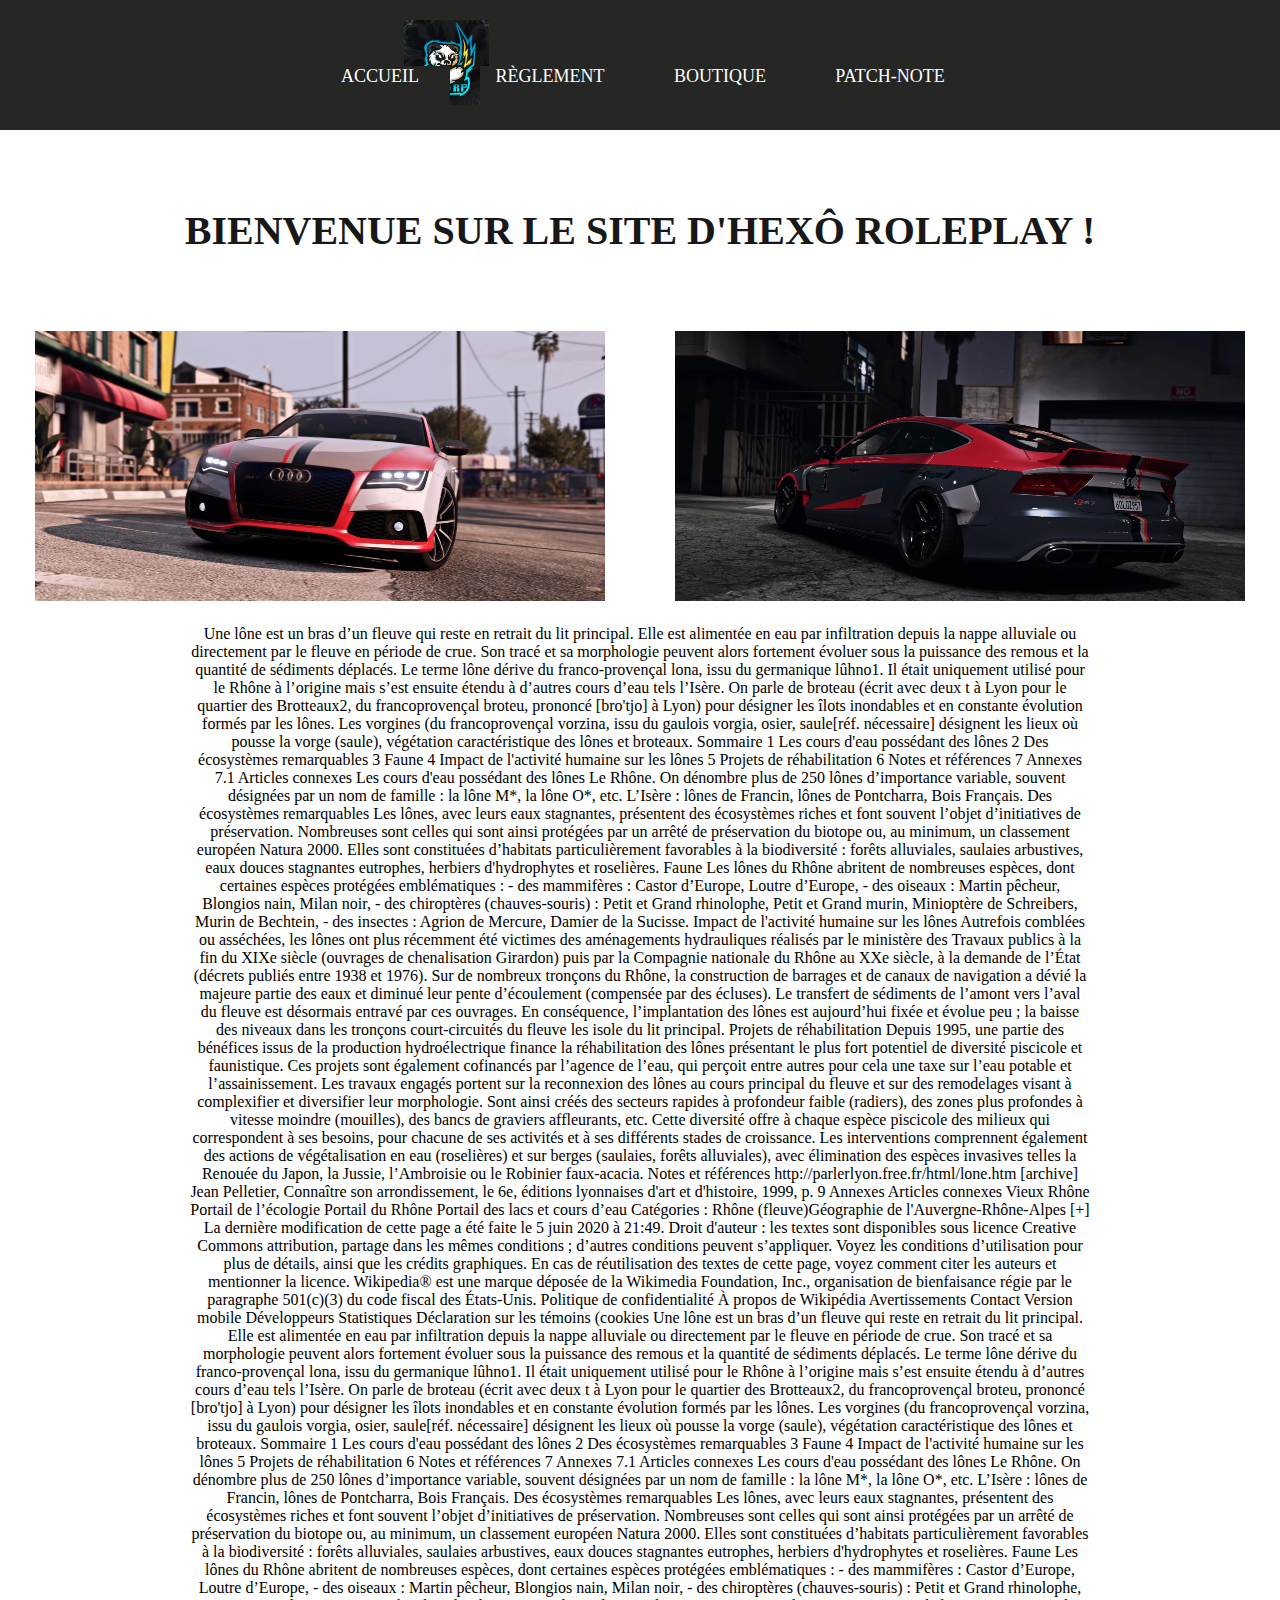
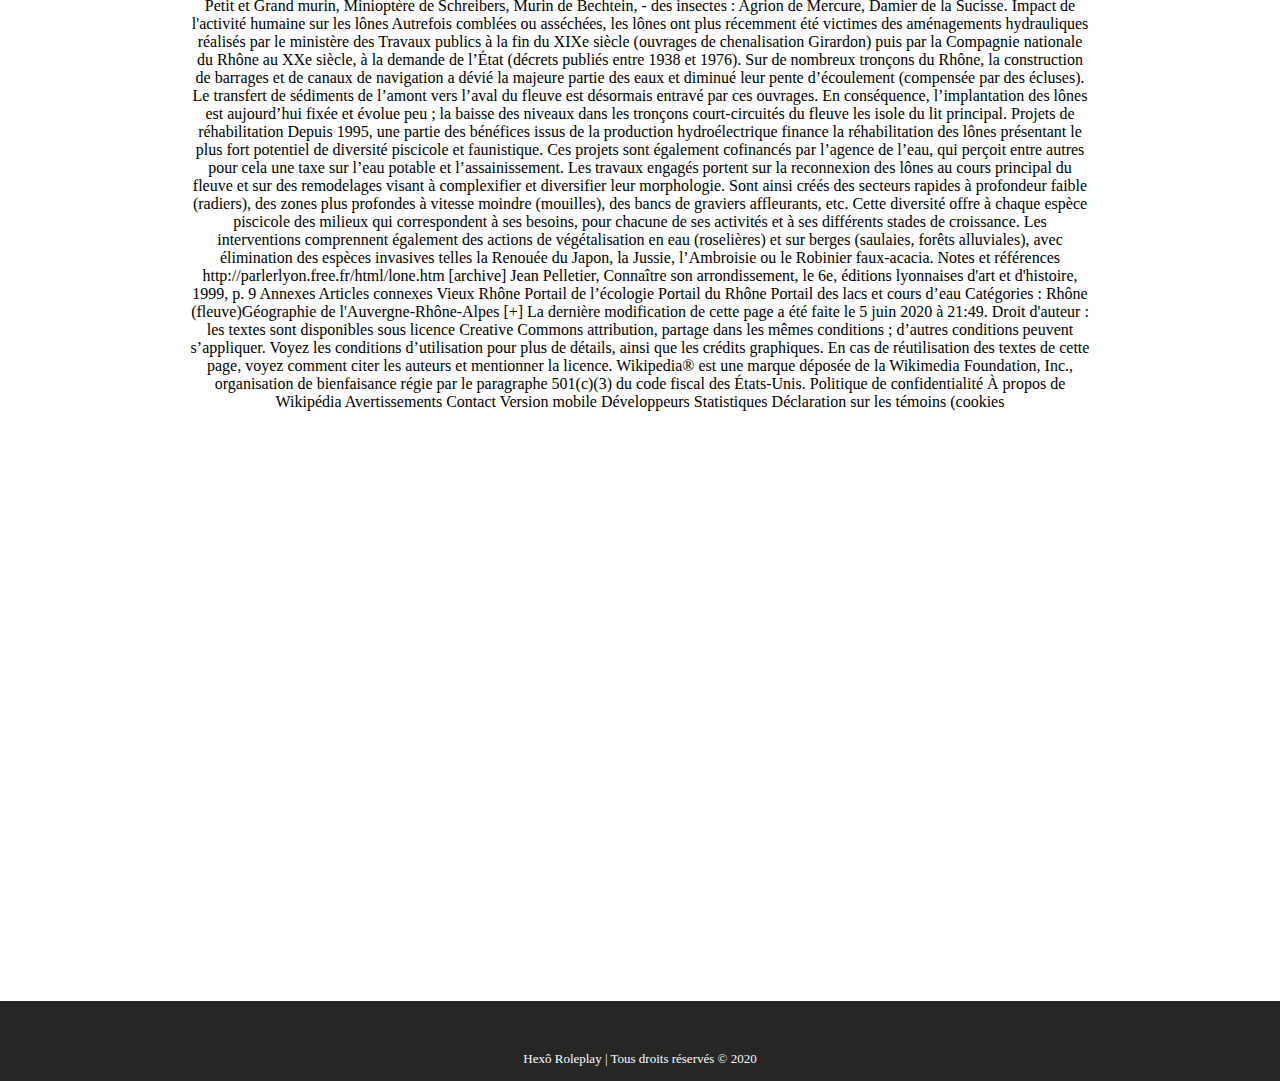
<file: index.html>
<!DOCTYPE html>

<html>
    <head>
         <meta charset="utf-8">
         <link rel="stylesheet" href="css/style.css">

        <link rel="shortcut icon" type="image/ico" href="image/favicon.ico" />
         
         <title>Accueil | Hexô Roleplay</title>
    </head>
    <body>
        <div id="banner1">
        </div>

        <div id="menu">
            <a href="https://discord.gg/UZEpJ4A" target="_blank"><img src="image/logo.png"></a> 
    
            <ul>
                <li><a href="index.html">ACCUEIL</a></li>
                <li><a href="reglement.html">RÈGLEMENT</a></li>
                <li><a href="boutique.html">BOUTIQUE</a></li>
                <li><a href="patchnote.html">PATCH-NOTE</a></li>
            </ul>
        </div>

        <div id="titre">
            <h1>BIENVENUE SUR LE SITE D'HEXÔ ROLEPLAY !</h1>
        </div>

        <div class="images">
            <a href="https://discord.gg/UZEpJ4A" target="_blank">
                <div class="image-container fade2">
                    <img src="image/4.2.png"/>
                </div>
            </a>

            <a href="https://paypal.me/pools/c/8rJ1JmRgOf" target="_blank">
                <div class="image-container fade">
                <img src="image/3.2.png"/>
                </div>
            </a>
        </div>

        <div id="contenuprincipal">
            <br></br> <br></br> <br></br>
            <p>Une lône est un bras d’un fleuve qui reste en retrait du lit principal. Elle est alimentée en eau par infiltration depuis la nappe alluviale ou directement par le fleuve en période de crue. Son tracé et sa morphologie peuvent alors fortement évoluer sous la puissance des remous et la quantité de sédiments déplacés.

                Le terme lône dérive du franco-provençal lona, issu du germanique lûhno1. Il était uniquement utilisé pour le Rhône à l’origine mais s’est ensuite étendu à d’autres cours d’eau tels l’Isère.
                
                On parle de broteau (écrit avec deux t à Lyon pour le quartier des Brotteaux2, du francoprovençal broteu, prononcé [bro'tjo] à Lyon) pour désigner les îlots inondables et en constante évolution formés par les lônes. Les vorgines (du francoprovençal vorzina, issu du gaulois vorgia, osier, saule[réf. nécessaire] désignent les lieux où pousse la vorge (saule), végétation caractéristique des lônes et broteaux.
                Sommaire
                
                    1 Les cours d'eau possédant des lônes
                    2 Des écosystèmes remarquables
                    3 Faune
                    4 Impact de l'activité humaine sur les lônes
                    5 Projets de réhabilitation
                    6 Notes et références
                    7 Annexes
                        7.1 Articles connexes
                
                Les cours d'eau possédant des lônes
                
                Le Rhône. On dénombre plus de 250 lônes d’importance variable, souvent désignées par un nom de famille : la lône M*, la lône O*, etc.
                
                L’Isère : lônes de Francin, lônes de Pontcharra, Bois Français.
                Des écosystèmes remarquables
                
                Les lônes, avec leurs eaux stagnantes, présentent des écosystèmes riches et font souvent l’objet d’initiatives de préservation. Nombreuses sont celles qui sont ainsi protégées par un arrêté de préservation du biotope ou, au minimum, un classement européen Natura 2000.
                
                Elles sont constituées d’habitats particulièrement favorables à la biodiversité : forêts alluviales, saulaies arbustives, eaux douces stagnantes eutrophes, herbiers d'hydrophytes et roselières.
                Faune
                
                Les lônes du Rhône abritent de nombreuses espèces, dont certaines espèces protégées emblématiques :
                
                - des mammifères : Castor d’Europe, Loutre d’Europe,
                
                - des oiseaux : Martin pêcheur, Blongios nain, Milan noir,
                
                - des chiroptères (chauves-souris) : Petit et Grand rhinolophe, Petit et Grand murin, Minioptère de Schreibers, Murin de Bechtein,
                
                - des insectes : Agrion de Mercure, Damier de la Sucisse.
                Impact de l'activité humaine sur les lônes
                
                Autrefois comblées ou asséchées, les lônes ont plus récemment été victimes des aménagements hydrauliques réalisés par le ministère des Travaux publics à la fin du XIXe siècle (ouvrages de chenalisation Girardon) puis par la Compagnie nationale du Rhône au XXe siècle, à la demande de l’État (décrets publiés entre 1938 et 1976). Sur de nombreux tronçons du Rhône, la construction de barrages et de canaux de navigation a dévié la majeure partie des eaux et diminué leur pente d’écoulement (compensée par des écluses). Le transfert de sédiments de l’amont vers l’aval du fleuve est désormais entravé par ces ouvrages. En conséquence, l’implantation des lônes est aujourd’hui fixée et évolue peu ; la baisse des niveaux dans les tronçons court-circuités du fleuve les isole du lit principal.
                Projets de réhabilitation
                
                Depuis 1995, une partie des bénéfices issus de la production hydroélectrique finance la réhabilitation des lônes présentant le plus fort potentiel de diversité piscicole et faunistique. Ces projets sont également cofinancés par l’agence de l’eau, qui perçoit entre autres pour cela une taxe sur l’eau potable et l’assainissement.
                
                Les travaux engagés portent sur la reconnexion des lônes au cours principal du fleuve et sur des remodelages visant à complexifier et diversifier leur morphologie. Sont ainsi créés des secteurs rapides à profondeur faible (radiers), des zones plus profondes à vitesse moindre (mouilles), des bancs de graviers affleurants, etc. Cette diversité offre à chaque espèce piscicole des milieux qui correspondent à ses besoins, pour chacune de ses activités et à ses différents stades de croissance.
                
                Les interventions comprennent également des actions de végétalisation en eau (roselières) et sur berges (saulaies, forêts alluviales), avec élimination des espèces invasives telles la Renouée du Japon, la Jussie, l’Ambroisie ou le Robinier faux-acacia.
                Notes et références
                
                http://parlerlyon.free.fr/html/lone.htm [archive]
                
                    Jean Pelletier, Connaître son arrondissement, le 6e, éditions lyonnaises d'art et d'histoire, 1999, p. 9
                
                
                Annexes
                Articles connexes
                
                    Vieux Rhône
                
                    Portail de l’écologie Portail du Rhône Portail des lacs et cours d’eau 
                
                Catégories :
                
                    Rhône (fleuve)Géographie de l'Auvergne-Rhône-Alpes
                
                [+]
                
                    La dernière modification de cette page a été faite le 5 juin 2020 à 21:49.
                    Droit d'auteur : les textes sont disponibles sous licence Creative Commons attribution, partage dans les mêmes conditions ; d’autres conditions peuvent s’appliquer. Voyez les conditions d’utilisation pour plus de détails, ainsi que les crédits graphiques. En cas de réutilisation des textes de cette page, voyez comment citer les auteurs et mentionner la licence.
                    Wikipedia® est une marque déposée de la Wikimedia Foundation, Inc., organisation de bienfaisance régie par le paragraphe 501(c)(3) du code fiscal des États-Unis.
                
                    Politique de confidentialité
                    À propos de Wikipédia
                    Avertissements
                    Contact
                    Version mobile
                    Développeurs
                    Statistiques
                    Déclaration sur les témoins (cookies
                    Une lône est un bras d’un fleuve qui reste en retrait du lit principal. Elle est alimentée en eau par infiltration depuis la nappe alluviale ou directement par le fleuve en période de crue. Son tracé et sa morphologie peuvent alors fortement évoluer sous la puissance des remous et la quantité de sédiments déplacés.

                    Le terme lône dérive du franco-provençal lona, issu du germanique lûhno1. Il était uniquement utilisé pour le Rhône à l’origine mais s’est ensuite étendu à d’autres cours d’eau tels l’Isère.
                    
                    On parle de broteau (écrit avec deux t à Lyon pour le quartier des Brotteaux2, du francoprovençal broteu, prononcé [bro'tjo] à Lyon) pour désigner les îlots inondables et en constante évolution formés par les lônes. Les vorgines (du francoprovençal vorzina, issu du gaulois vorgia, osier, saule[réf. nécessaire] désignent les lieux où pousse la vorge (saule), végétation caractéristique des lônes et broteaux.
                    Sommaire
                    
                        1 Les cours d'eau possédant des lônes
                        2 Des écosystèmes remarquables
                        3 Faune
                        4 Impact de l'activité humaine sur les lônes
                        5 Projets de réhabilitation
                        6 Notes et références
                        7 Annexes
                            7.1 Articles connexes
                    
                    Les cours d'eau possédant des lônes
                    
                    Le Rhône. On dénombre plus de 250 lônes d’importance variable, souvent désignées par un nom de famille : la lône M*, la lône O*, etc.
                    
                    L’Isère : lônes de Francin, lônes de Pontcharra, Bois Français.
                    Des écosystèmes remarquables
                    
                    Les lônes, avec leurs eaux stagnantes, présentent des écosystèmes riches et font souvent l’objet d’initiatives de préservation. Nombreuses sont celles qui sont ainsi protégées par un arrêté de préservation du biotope ou, au minimum, un classement européen Natura 2000.
                    
                    Elles sont constituées d’habitats particulièrement favorables à la biodiversité : forêts alluviales, saulaies arbustives, eaux douces stagnantes eutrophes, herbiers d'hydrophytes et roselières.
                    Faune
                    
                    Les lônes du Rhône abritent de nombreuses espèces, dont certaines espèces protégées emblématiques :
                    
                    - des mammifères : Castor d’Europe, Loutre d’Europe,
                    
                    - des oiseaux : Martin pêcheur, Blongios nain, Milan noir,
                    
                    - des chiroptères (chauves-souris) : Petit et Grand rhinolophe, Petit et Grand murin, Minioptère de Schreibers, Murin de Bechtein,
                    
                    - des insectes : Agrion de Mercure, Damier de la Sucisse.
                    Impact de l'activité humaine sur les lônes
                    
                    Autrefois comblées ou asséchées, les lônes ont plus récemment été victimes des aménagements hydrauliques réalisés par le ministère des Travaux publics à la fin du XIXe siècle (ouvrages de chenalisation Girardon) puis par la Compagnie nationale du Rhône au XXe siècle, à la demande de l’État (décrets publiés entre 1938 et 1976). Sur de nombreux tronçons du Rhône, la construction de barrages et de canaux de navigation a dévié la majeure partie des eaux et diminué leur pente d’écoulement (compensée par des écluses). Le transfert de sédiments de l’amont vers l’aval du fleuve est désormais entravé par ces ouvrages. En conséquence, l’implantation des lônes est aujourd’hui fixée et évolue peu ; la baisse des niveaux dans les tronçons court-circuités du fleuve les isole du lit principal.
                    Projets de réhabilitation
                    
                    Depuis 1995, une partie des bénéfices issus de la production hydroélectrique finance la réhabilitation des lônes présentant le plus fort potentiel de diversité piscicole et faunistique. Ces projets sont également cofinancés par l’agence de l’eau, qui perçoit entre autres pour cela une taxe sur l’eau potable et l’assainissement.
                    
                    Les travaux engagés portent sur la reconnexion des lônes au cours principal du fleuve et sur des remodelages visant à complexifier et diversifier leur morphologie. Sont ainsi créés des secteurs rapides à profondeur faible (radiers), des zones plus profondes à vitesse moindre (mouilles), des bancs de graviers affleurants, etc. Cette diversité offre à chaque espèce piscicole des milieux qui correspondent à ses besoins, pour chacune de ses activités et à ses différents stades de croissance.
                    
                    Les interventions comprennent également des actions de végétalisation en eau (roselières) et sur berges (saulaies, forêts alluviales), avec élimination des espèces invasives telles la Renouée du Japon, la Jussie, l’Ambroisie ou le Robinier faux-acacia.
                    Notes et références
                    
                    http://parlerlyon.free.fr/html/lone.htm [archive]
                    
                        Jean Pelletier, Connaître son arrondissement, le 6e, éditions lyonnaises d'art et d'histoire, 1999, p. 9
                    
                    
                    Annexes
                    Articles connexes
                    
                        Vieux Rhône
                    
                        Portail de l’écologie Portail du Rhône Portail des lacs et cours d’eau 
                    
                    Catégories :
                    
                        Rhône (fleuve)Géographie de l'Auvergne-Rhône-Alpes
                    
                    [+]
                    
                        La dernière modification de cette page a été faite le 5 juin 2020 à 21:49.
                        Droit d'auteur : les textes sont disponibles sous licence Creative Commons attribution, partage dans les mêmes conditions ; d’autres conditions peuvent s’appliquer. Voyez les conditions d’utilisation pour plus de détails, ainsi que les crédits graphiques. En cas de réutilisation des textes de cette page, voyez comment citer les auteurs et mentionner la licence.
                        Wikipedia® est une marque déposée de la Wikimedia Foundation, Inc., organisation de bienfaisance régie par le paragraphe 501(c)(3) du code fiscal des États-Unis.
                    
                        Politique de confidentialité
                        À propos de Wikipédia
                        Avertissements
                        Contact
                        Version mobile
                        Développeurs
                        Statistiques
                        Déclaration sur les témoins (cookies</p>
        </div>

        <div id="footer">
            <p>Hexô Roleplay | Tous droits réservés © 2020</p>
        </div>
    </body>
</html>
</file>
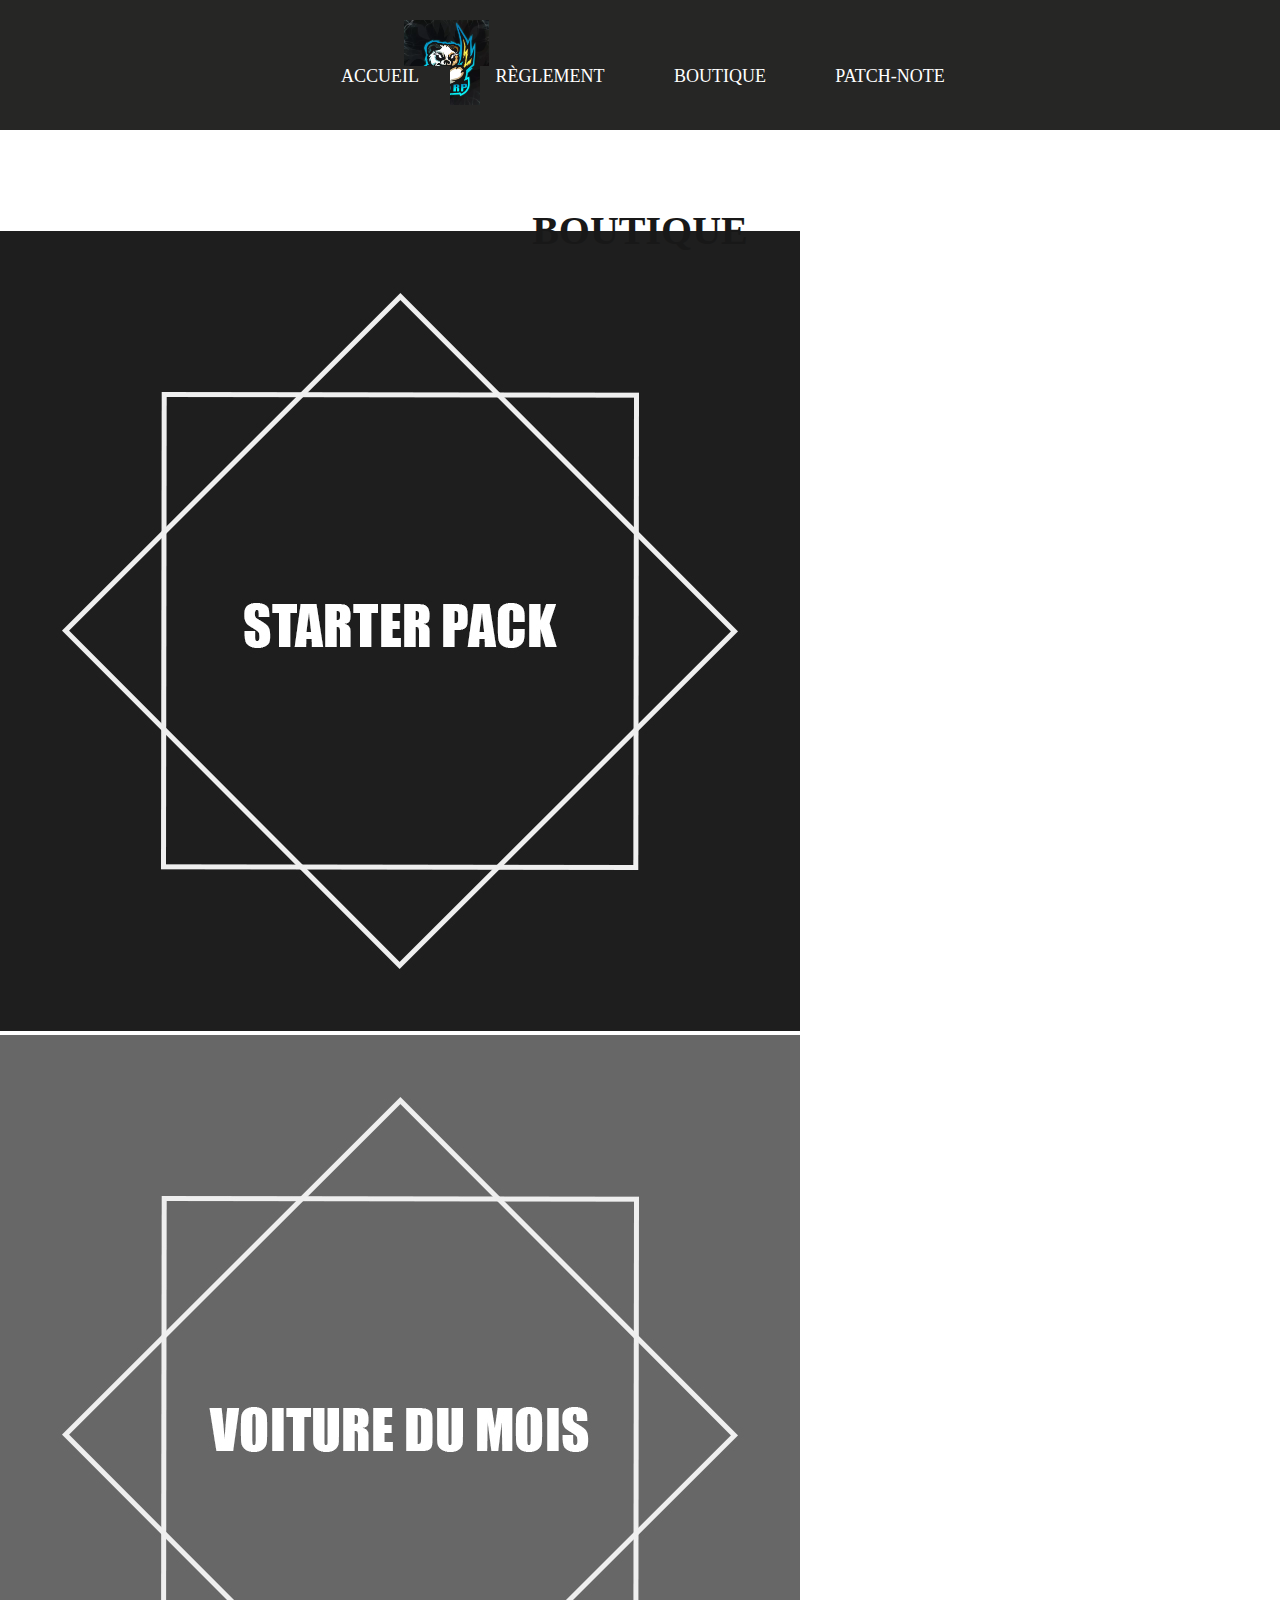
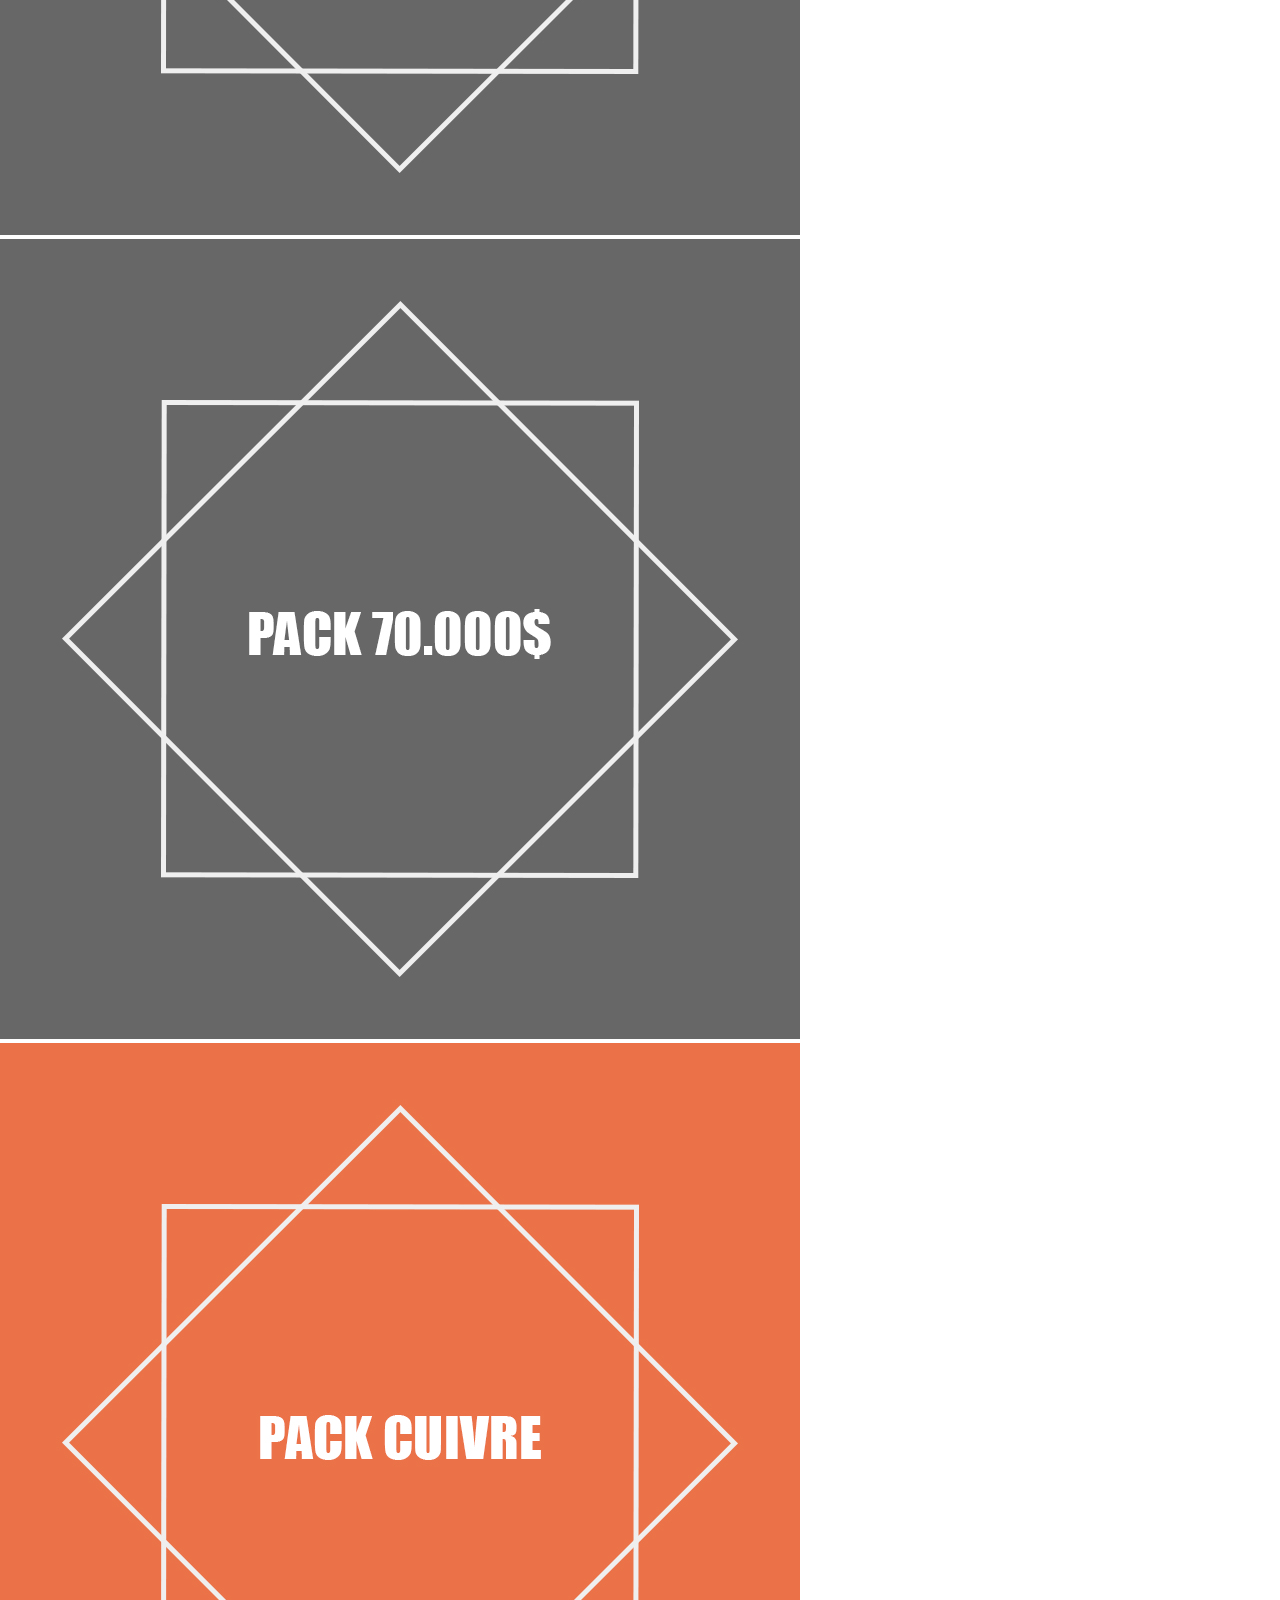
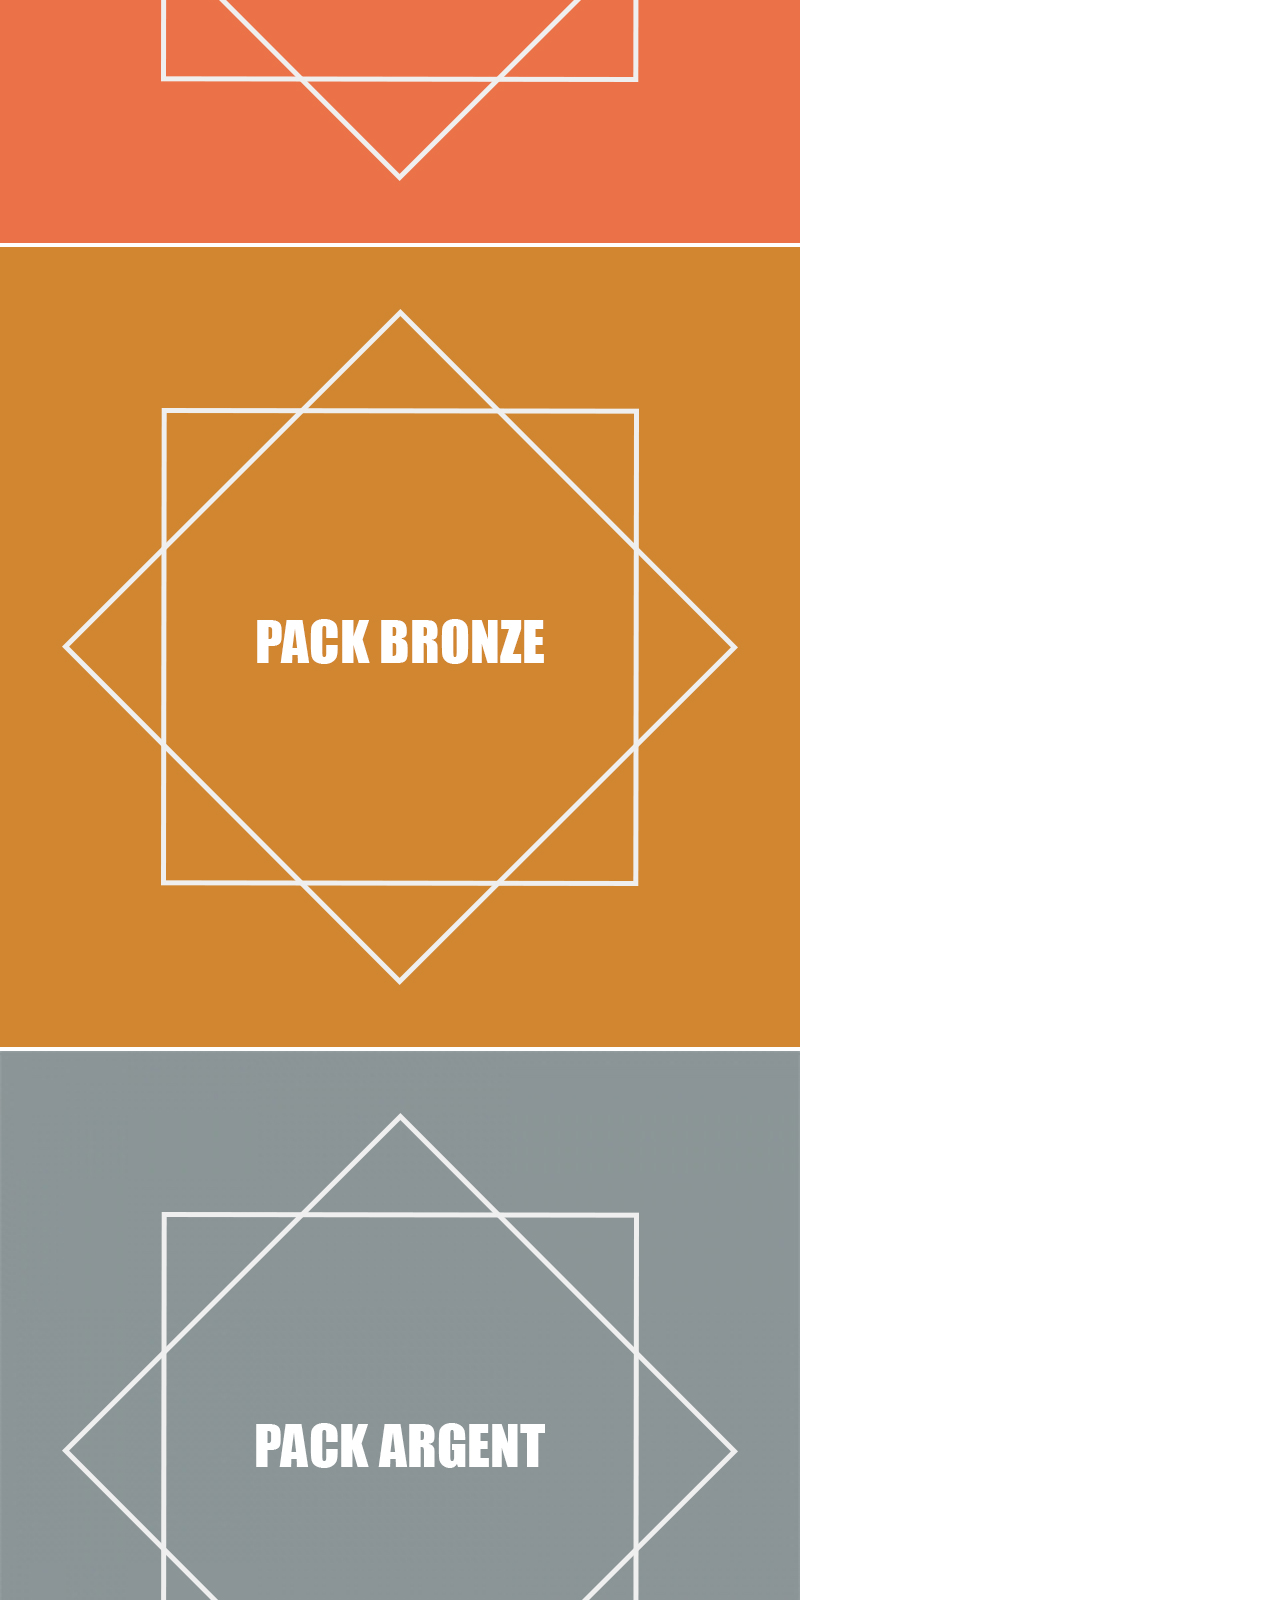
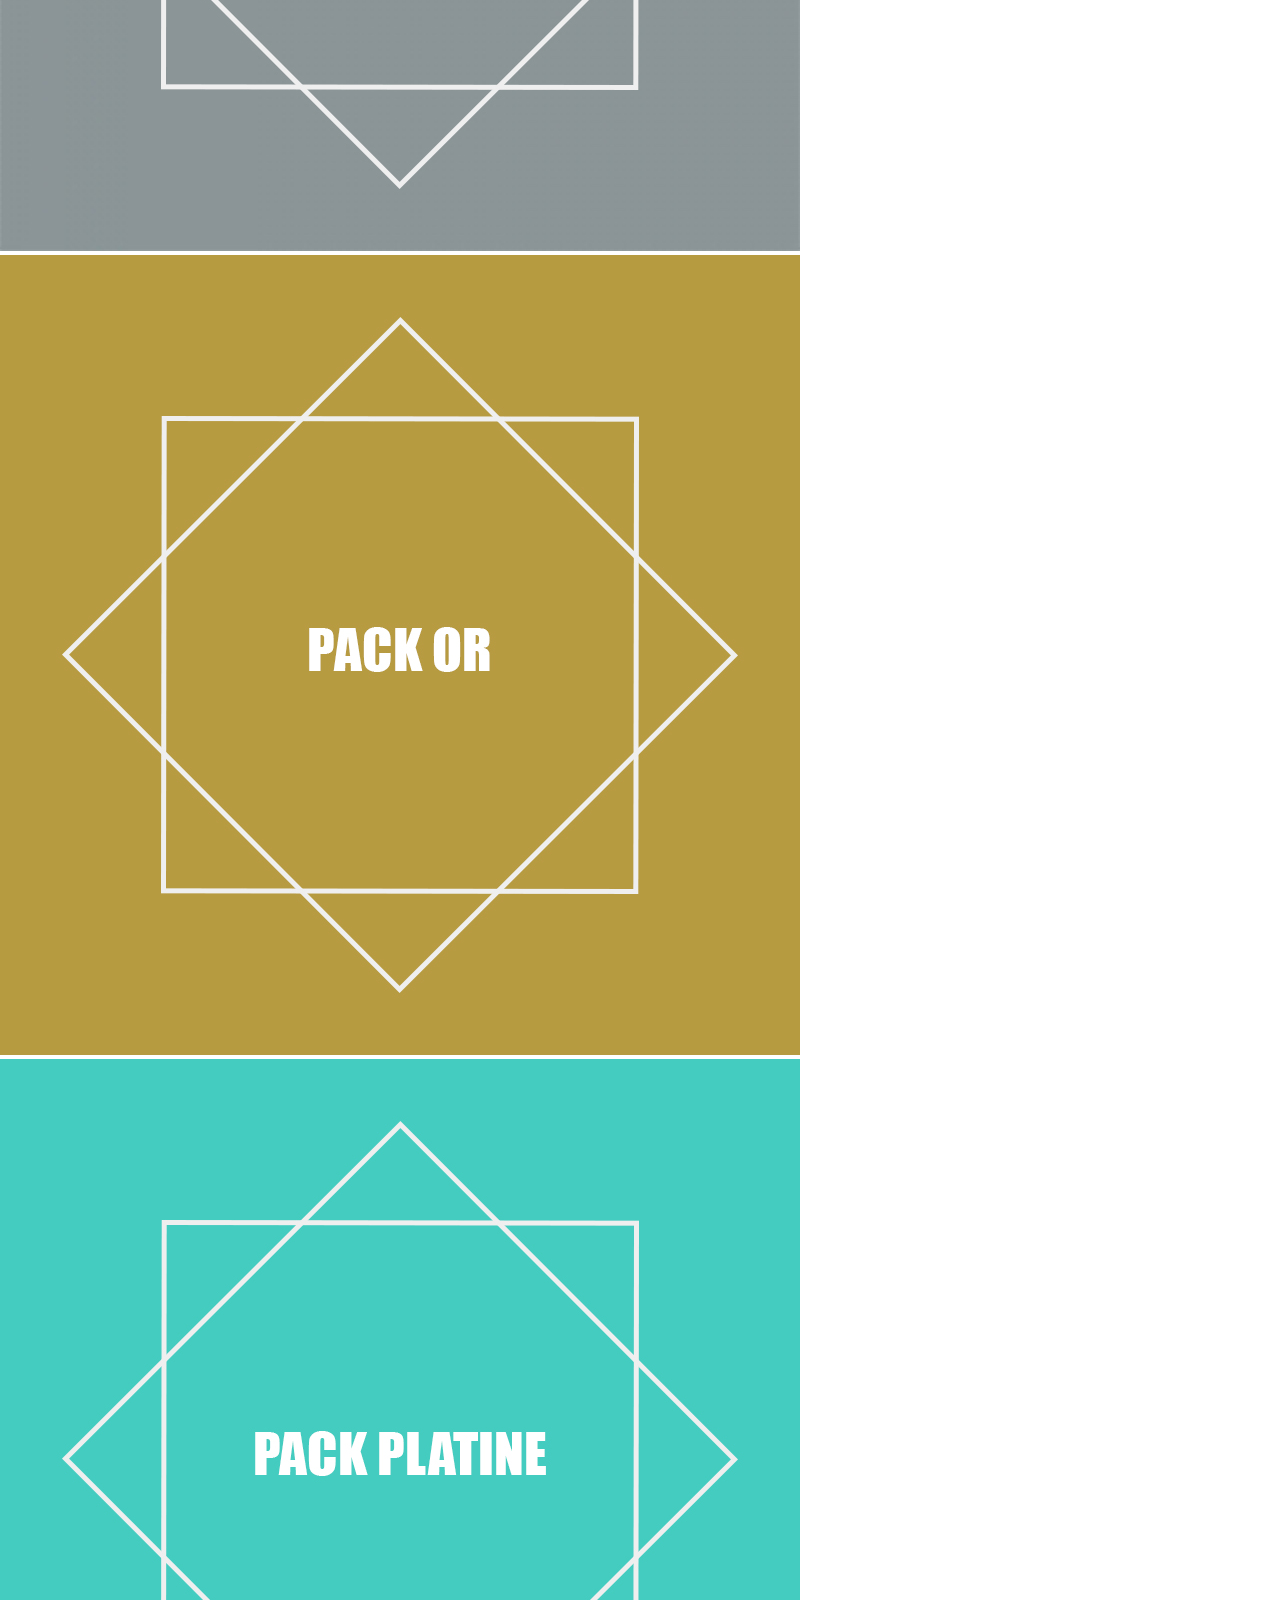
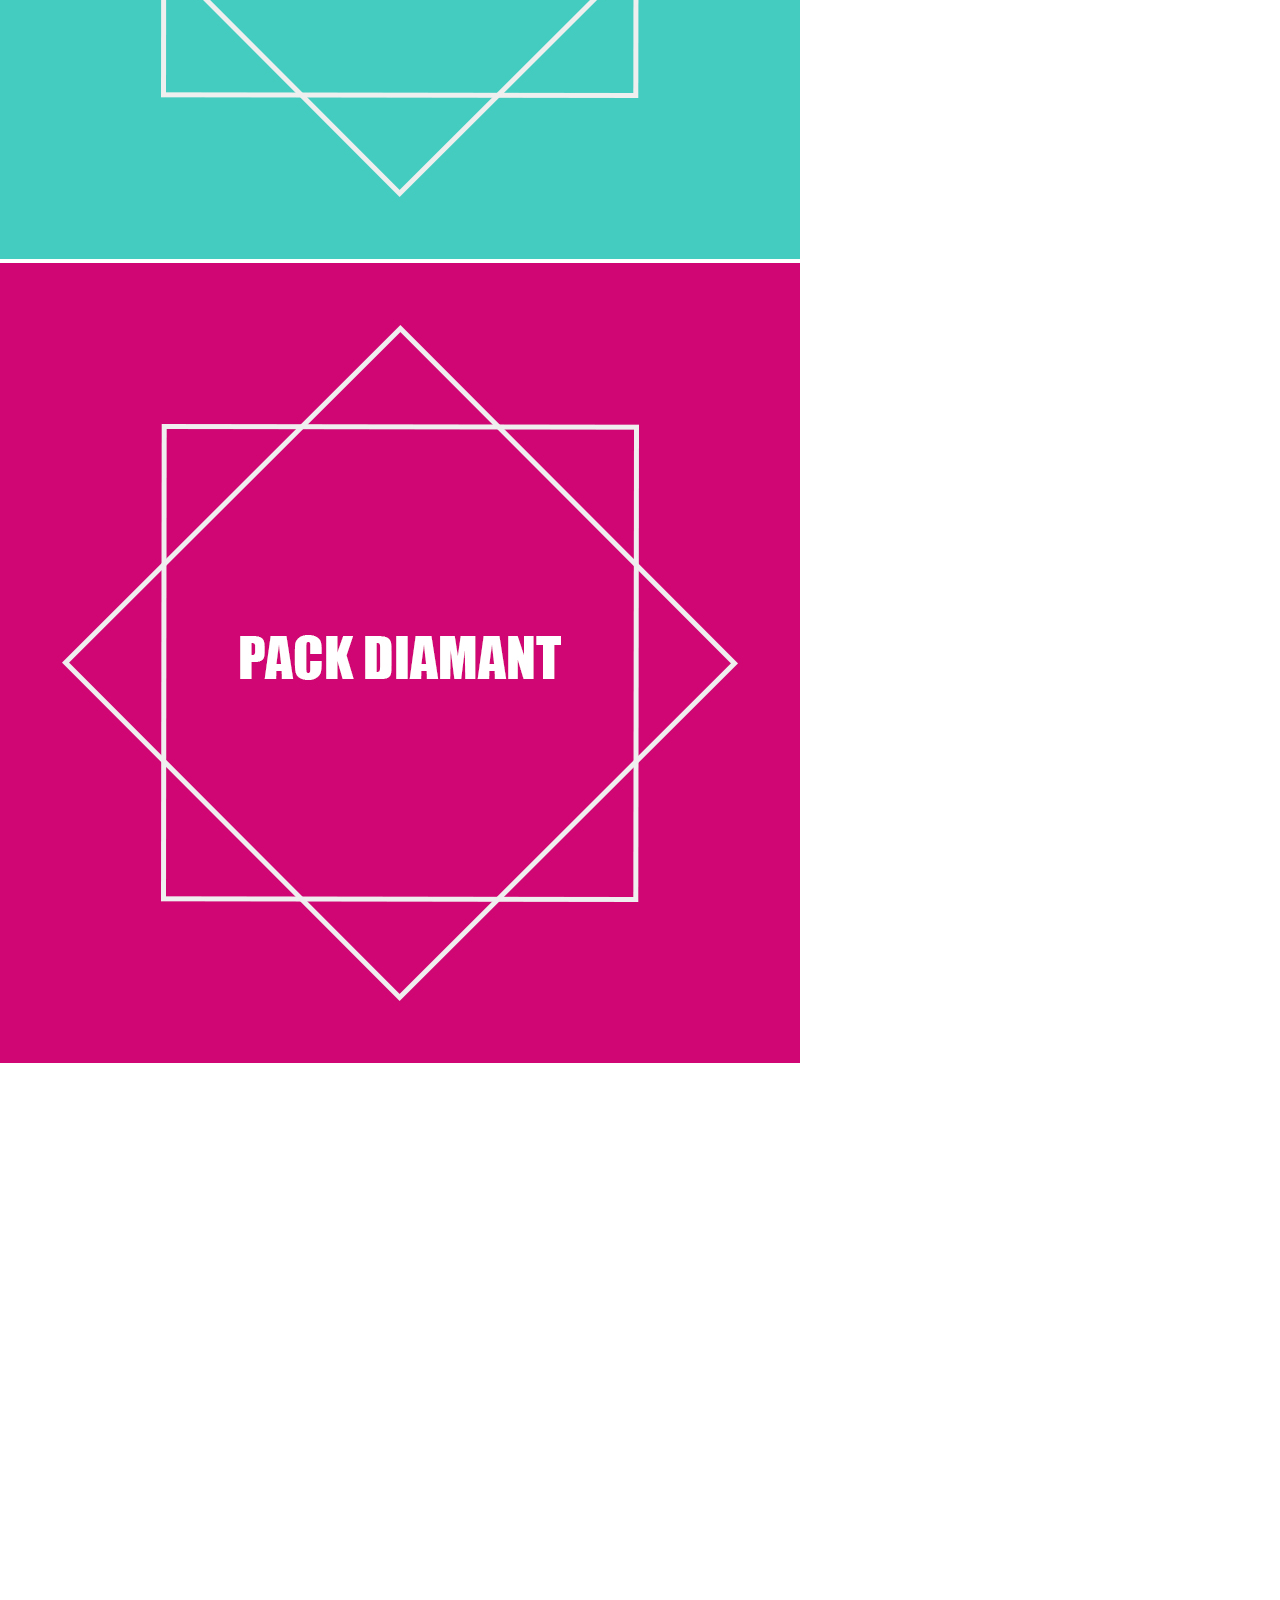
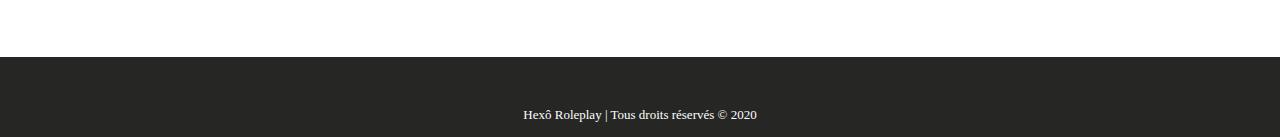
<file: boutique.html>
<!DOCTYPE html>

<html>
    <head>
         <meta charset="utf-8">
         <link rel="stylesheet" href="css/style.css">
        
         <link rel="shortcut icon" type="image/ico" href="image/favicon.ico" />

         <title>Boutique | Hexô Roleplay</title>
    </head>
    <body>
        <div id="banner1">
        </div>

        <div id="menu">
            <a href="https://discord.gg/UZEpJ4A" target="_blank"><img src="image/logo.png"></a>

            <ul>
                <li><a href="index.html">ACCUEIL</a></li>
                <li><a href="reglement.html">RÈGLEMENT</a></li>
                <li><a href="boutique.html">BOUTIQUE</a></li>
                <li><a href="patchnote.html">PATCH-NOTE</a></li>
            </ul>
        </div>

        <!--<div id="contenuprincipal">
            <p>Une lône est un bras d’un fleuve qui reste en retrait du lit principal. Elle est alimentée en eau par infiltration depuis la nappe alluviale ou directement par le fleuve en période de crue. Son tracé et sa morphologie peuvent alors fortement évoluer sous la puissance des remous et la quantité de sédiments déplacés.

                Le terme lône dérive du franco-provençal lona, issu du germanique lûhno1. Il était uniquement utilisé pour le Rhône à l’origine mais s’est ensuite étendu à d’autres cours d’eau tels l’Isère.
                
                On parle de broteau (écrit avec deux t à Lyon pour le quartier des Brotteaux2, du francoprovençal broteu, prononcé [bro'tjo] à Lyon) pour désigner les îlots inondables et en constante évolution formés par les lônes. Les vorgines (du francoprovençal vorzina, issu du gaulois vorgia, osier, saule[réf. nécessaire] désignent les lieux où pousse la vorge (saule), végétation caractéristique des lônes et broteaux.
                Sommaire
                
                    1 Les cours d'eau possédant des lônes
                    2 Des écosystèmes remarquables
                    3 Faune
                    4 Impact de l'activité humaine sur les lônes
                    5 Projets de réhabilitation
                    6 Notes et références
                    7 Annexes
                        7.1 Articles connexes
                
                Les cours d'eau possédant des lônes
                
                Le Rhône. On dénombre plus de 250 lônes d’importance variable, souvent désignées par un nom de famille : la lône M*, la lône O*, etc.
                
                L’Isère : lônes de Francin, lônes de Pontcharra, Bois Français.
                Des écosystèmes remarquables
                
                Les lônes, avec leurs eaux stagnantes, présentent des écosystèmes riches et font souvent l’objet d’initiatives de préservation. Nombreuses sont celles qui sont ainsi protégées par un arrêté de préservation du biotope ou, au minimum, un classement européen Natura 2000.
                
                Elles sont constituées d’habitats particulièrement favorables à la biodiversité : forêts alluviales, saulaies arbustives, eaux douces stagnantes eutrophes, herbiers d'hydrophytes et roselières.
                Faune
                
                Les lônes du Rhône abritent de nombreuses espèces, dont certaines espèces protégées emblématiques :
                
                - des mammifères : Castor d’Europe, Loutre d’Europe,
                
                - des oiseaux : Martin pêcheur, Blongios nain, Milan noir,
                
                - des chiroptères (chauves-souris) : Petit et Grand rhinolophe, Petit et Grand murin, Minioptère de Schreibers, Murin de Bechtein,
                
                - des insectes : Agrion de Mercure, Damier de la Sucisse.
                Impact de l'activité humaine sur les lônes
                
                Autrefois comblées ou asséchées, les lônes ont plus récemment été victimes des aménagements hydrauliques réalisés par le ministère des Travaux publics à la fin du XIXe siècle (ouvrages de chenalisation Girardon) puis par la Compagnie nationale du Rhône au XXe siècle, à la demande de l’État (décrets publiés entre 1938 et 1976). Sur de nombreux tronçons du Rhône, la construction de barrages et de canaux de navigation a dévié la majeure partie des eaux et diminué leur pente d’écoulement (compensée par des écluses). Le transfert de sédiments de l’amont vers l’aval du fleuve est désormais entravé par ces ouvrages. En conséquence, l’implantation des lônes est aujourd’hui fixée et évolue peu ; la baisse des niveaux dans les tronçons court-circuités du fleuve les isole du lit principal.
                Projets de réhabilitation
                
                Depuis 1995, une partie des bénéfices issus de la production hydroélectrique finance la réhabilitation des lônes présentant le plus fort potentiel de diversité piscicole et faunistique. Ces projets sont également cofinancés par l’agence de l’eau, qui perçoit entre autres pour cela une taxe sur l’eau potable et l’assainissement.
                
                Les travaux engagés portent sur la reconnexion des lônes au cours principal du fleuve et sur des remodelages visant à complexifier et diversifier leur morphologie. Sont ainsi créés des secteurs rapides à profondeur faible (radiers), des zones plus profondes à vitesse moindre (mouilles), des bancs de graviers affleurants, etc. Cette diversité offre à chaque espèce piscicole des milieux qui correspondent à ses besoins, pour chacune de ses activités et à ses différents stades de croissance.
                
                Les interventions comprennent également des actions de végétalisation en eau (roselières) et sur berges (saulaies, forêts alluviales), avec élimination des espèces invasives telles la Renouée du Japon, la Jussie, l’Ambroisie ou le Robinier faux-acacia.
                Notes et références
                
                http://parlerlyon.free.fr/html/lone.htm [archive]
                
                    Jean Pelletier, Connaître son arrondissement, le 6e, éditions lyonnaises d'art et d'histoire, 1999, p. 9
                
                
                Annexes
                Articles connexes
                
                    Vieux Rhône
                
                    Portail de l’écologie Portail du Rhône Portail des lacs et cours d’eau 
                
                Catégories :
                
                    Rhône (fleuve)Géographie de l'Auvergne-Rhône-Alpes
                
                [+]
                
                    La dernière modification de cette page a été faite le 5 juin 2020 à 21:49.
                    Droit d'auteur : les textes sont disponibles sous licence Creative Commons attribution, partage dans les mêmes conditions ; d’autres conditions peuvent s’appliquer. Voyez les conditions d’utilisation pour plus de détails, ainsi que les crédits graphiques. En cas de réutilisation des textes de cette page, voyez comment citer les auteurs et mentionner la licence.
                    Wikipedia® est une marque déposée de la Wikimedia Foundation, Inc., organisation de bienfaisance régie par le paragraphe 501(c)(3) du code fiscal des États-Unis.
                
                    Politique de confidentialité
                    À propos de Wikipédia
                    Avertissements
                    Contact
                    Version mobile
                    Développeurs
                    Statistiques
                    Déclaration sur les témoins (cookies
                    Une lône est un bras d’un fleuve qui reste en retrait du lit principal. Elle est alimentée en eau par infiltration depuis la nappe alluviale ou directement par le fleuve en période de crue. Son tracé et sa morphologie peuvent alors fortement évoluer sous la puissance des remous et la quantité de sédiments déplacés.

                    Le terme lône dérive du franco-provençal lona, issu du germanique lûhno1. Il était uniquement utilisé pour le Rhône à l’origine mais s’est ensuite étendu à d’autres cours d’eau tels l’Isère.
                    
                    On parle de broteau (écrit avec deux t à Lyon pour le quartier des Brotteaux2, du francoprovençal broteu, prononcé [bro'tjo] à Lyon) pour désigner les îlots inondables et en constante évolution formés par les lônes. Les vorgines (du francoprovençal vorzina, issu du gaulois vorgia, osier, saule[réf. nécessaire] désignent les lieux où pousse la vorge (saule), végétation caractéristique des lônes et broteaux.
                    Sommaire
                    
                        1 Les cours d'eau possédant des lônes
                        2 Des écosystèmes remarquables
                        3 Faune
                        4 Impact de l'activité humaine sur les lônes
                        5 Projets de réhabilitation
                        6 Notes et références
                        7 Annexes
                            7.1 Articles connexes
                    
                    Les cours d'eau possédant des lônes
                    
                    Le Rhône. On dénombre plus de 250 lônes d’importance variable, souvent désignées par un nom de famille : la lône M*, la lône O*, etc.
                    
                    L’Isère : lônes de Francin, lônes de Pontcharra, Bois Français.
                    Des écosystèmes remarquables
                    
                    Les lônes, avec leurs eaux stagnantes, présentent des écosystèmes riches et font souvent l’objet d’initiatives de préservation. Nombreuses sont celles qui sont ainsi protégées par un arrêté de préservation du biotope ou, au minimum, un classement européen Natura 2000.
                    
                    Elles sont constituées d’habitats particulièrement favorables à la biodiversité : forêts alluviales, saulaies arbustives, eaux douces stagnantes eutrophes, herbiers d'hydrophytes et roselières.
                    Faune
                    
                    Les lônes du Rhône abritent de nombreuses espèces, dont certaines espèces protégées emblématiques :
                    
                    - des mammifères : Castor d’Europe, Loutre d’Europe,
                    
                    - des oiseaux : Martin pêcheur, Blongios nain, Milan noir,
                    
                    - des chiroptères (chauves-souris) : Petit et Grand rhinolophe, Petit et Grand murin, Minioptère de Schreibers, Murin de Bechtein,
                    
                    - des insectes : Agrion de Mercure, Damier de la Sucisse.
                    Impact de l'activité humaine sur les lônes
                    
                    Autrefois comblées ou asséchées, les lônes ont plus récemment été victimes des aménagements hydrauliques réalisés par le ministère des Travaux publics à la fin du XIXe siècle (ouvrages de chenalisation Girardon) puis par la Compagnie nationale du Rhône au XXe siècle, à la demande de l’État (décrets publiés entre 1938 et 1976). Sur de nombreux tronçons du Rhône, la construction de barrages et de canaux de navigation a dévié la majeure partie des eaux et diminué leur pente d’écoulement (compensée par des écluses). Le transfert de sédiments de l’amont vers l’aval du fleuve est désormais entravé par ces ouvrages. En conséquence, l’implantation des lônes est aujourd’hui fixée et évolue peu ; la baisse des niveaux dans les tronçons court-circuités du fleuve les isole du lit principal.
                    Projets de réhabilitation
                    
                    Depuis 1995, une partie des bénéfices issus de la production hydroélectrique finance la réhabilitation des lônes présentant le plus fort potentiel de diversité piscicole et faunistique. Ces projets sont également cofinancés par l’agence de l’eau, qui perçoit entre autres pour cela une taxe sur l’eau potable et l’assainissement.
                    
                    Les travaux engagés portent sur la reconnexion des lônes au cours principal du fleuve et sur des remodelages visant à complexifier et diversifier leur morphologie. Sont ainsi créés des secteurs rapides à profondeur faible (radiers), des zones plus profondes à vitesse moindre (mouilles), des bancs de graviers affleurants, etc. Cette diversité offre à chaque espèce piscicole des milieux qui correspondent à ses besoins, pour chacune de ses activités et à ses différents stades de croissance.
                    
                    Les interventions comprennent également des actions de végétalisation en eau (roselières) et sur berges (saulaies, forêts alluviales), avec élimination des espèces invasives telles la Renouée du Japon, la Jussie, l’Ambroisie ou le Robinier faux-acacia.
                    Notes et références
                    
                    http://parlerlyon.free.fr/html/lone.htm [archive]
                    
                        Jean Pelletier, Connaître son arrondissement, le 6e, éditions lyonnaises d'art et d'histoire, 1999, p. 9
                    
                    
                    Annexes
                    Articles connexes
                    
                        Vieux Rhône
                    
                        Portail de l’écologie Portail du Rhône Portail des lacs et cours d’eau 
                    
                    Catégories :
                    
                        Rhône (fleuve)Géographie de l'Auvergne-Rhône-Alpes
                    
                    [+]
                    
                        La dernière modification de cette page a été faite le 5 juin 2020 à 21:49.
                        Droit d'auteur : les textes sont disponibles sous licence Creative Commons attribution, partage dans les mêmes conditions ; d’autres conditions peuvent s’appliquer. Voyez les conditions d’utilisation pour plus de détails, ainsi que les crédits graphiques. En cas de réutilisation des textes de cette page, voyez comment citer les auteurs et mentionner la licence.
                        Wikipedia® est une marque déposée de la Wikimedia Foundation, Inc., organisation de bienfaisance régie par le paragraphe 501(c)(3) du code fiscal des États-Unis.
                    
                        Politique de confidentialité
                        À propos de Wikipédia
                        Avertissements
                        Contact
                        Version mobile
                        Développeurs
                        Statistiques
                        Déclaration sur les témoins (cookies</p>
        </div> -->

       <div id="titre">
            <h1>BOUTIQUE    </h1>
        </div>

        <div class="boutique">
                <div class="image-container2 fade3">
                    <img src="boutique/Starter pack.jpg"/>
                </div>
                <!-- <div id="para">
                    <p>5.00 €</p>
                </div> -->
            </a>

                <div class="image-container3 fade4">
                <img src="boutique/Voiture du mois.jpg"/>
                </div>
            </a>

                <div class="image-container4 fade5">
                <img src="boutique/Pack 70000$.jpg"/>
                </div>
            </a>
        </div>

        <div class="boutique2">
                <div class="image-container22 fade6">
                    <img src="boutique/Pack Cuivre.jpg"/>
                </div>
            </a>

                <div class="image-container32 fade7">
                <img src="boutique/Pack Bronze.jpg"/>
                </div>
            </a>

                <div class="image-container42 fade8">
                <img src="boutique/Pack Argent.jpg"/>
                </div>
            </a>
        </div>

        <div class="boutique3">
                <div class="image-container23 fade9">
                    <img src="boutique/Pack Or.jpg"/>
                </div>
            </a>

                <div class="image-container33 fade10">
                <img src="boutique/Pack Platine.jpg"/>
                </div>
            </a>

                <div class="image-container43 fade11">
                <img src="boutique/Pack Diamant.jpg"/>
                </div>
            </a>
        </div>

        <div id="footer">
            <p>Hexô Roleplay | Tous droits réservés © 2020</p>
        </div>
    </body>
</html>
</file>
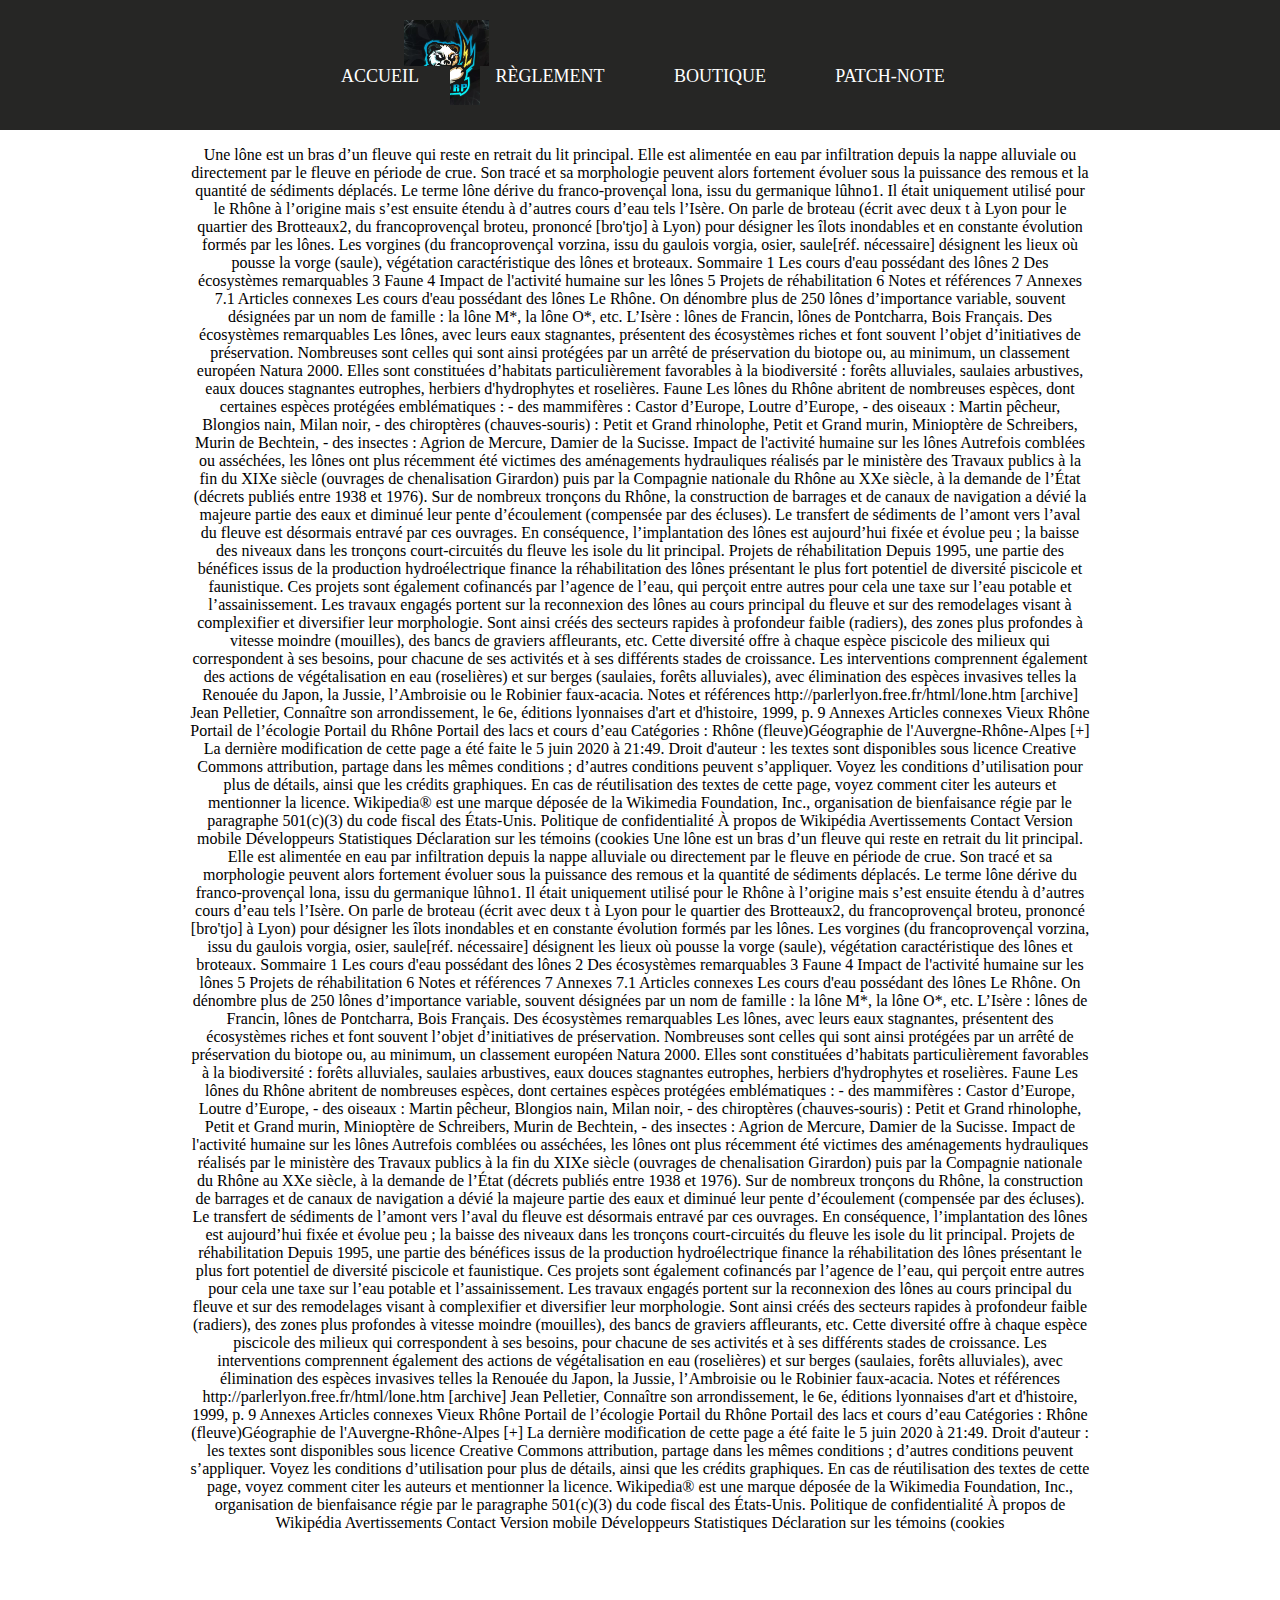
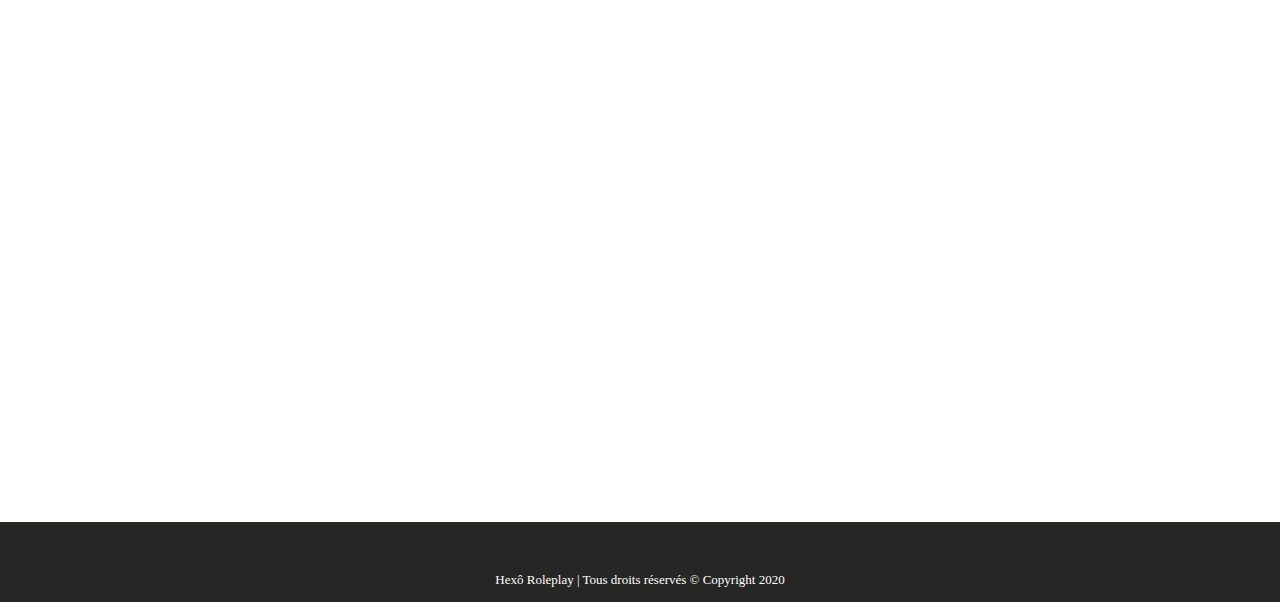
<file: dons.html>
<!DOCTYPE html>

<html>
    <head>
         <meta charset="utf-8">
         <link rel="stylesheet" href="css/style.css">
        
        <link rel="shortcut icon" type="image/ico" href="image/favicon.ico" />

         <title>Boutique | Hexô Roleplay</title>
    </head>
    <body>
        <div id="banner1">
        </div>

        <div id="menu">
            <a href="index.html"><img src="image/logo.png"></a>

            <ul>
                <li><a href="index.html">ACCUEIL</a></li>
                <li><a href="reglement.html">RÈGLEMENT</a></li>
                <li><a href="boutique.html">BOUTIQUE</a></li>
                <li><a href="patchnote.html">PATCH-NOTE</a></li>
            </ul>
        </div>

        <div id="contenuprincipal">
            <p>Une lône est un bras d’un fleuve qui reste en retrait du lit principal. Elle est alimentée en eau par infiltration depuis la nappe alluviale ou directement par le fleuve en période de crue. Son tracé et sa morphologie peuvent alors fortement évoluer sous la puissance des remous et la quantité de sédiments déplacés.

                Le terme lône dérive du franco-provençal lona, issu du germanique lûhno1. Il était uniquement utilisé pour le Rhône à l’origine mais s’est ensuite étendu à d’autres cours d’eau tels l’Isère.
                
                On parle de broteau (écrit avec deux t à Lyon pour le quartier des Brotteaux2, du francoprovençal broteu, prononcé [bro'tjo] à Lyon) pour désigner les îlots inondables et en constante évolution formés par les lônes. Les vorgines (du francoprovençal vorzina, issu du gaulois vorgia, osier, saule[réf. nécessaire] désignent les lieux où pousse la vorge (saule), végétation caractéristique des lônes et broteaux.
                Sommaire
                
                    1 Les cours d'eau possédant des lônes
                    2 Des écosystèmes remarquables
                    3 Faune
                    4 Impact de l'activité humaine sur les lônes
                    5 Projets de réhabilitation
                    6 Notes et références
                    7 Annexes
                        7.1 Articles connexes
                
                Les cours d'eau possédant des lônes
                
                Le Rhône. On dénombre plus de 250 lônes d’importance variable, souvent désignées par un nom de famille : la lône M*, la lône O*, etc.
                
                L’Isère : lônes de Francin, lônes de Pontcharra, Bois Français.
                Des écosystèmes remarquables
                
                Les lônes, avec leurs eaux stagnantes, présentent des écosystèmes riches et font souvent l’objet d’initiatives de préservation. Nombreuses sont celles qui sont ainsi protégées par un arrêté de préservation du biotope ou, au minimum, un classement européen Natura 2000.
                
                Elles sont constituées d’habitats particulièrement favorables à la biodiversité : forêts alluviales, saulaies arbustives, eaux douces stagnantes eutrophes, herbiers d'hydrophytes et roselières.
                Faune
                
                Les lônes du Rhône abritent de nombreuses espèces, dont certaines espèces protégées emblématiques :
                
                - des mammifères : Castor d’Europe, Loutre d’Europe,
                
                - des oiseaux : Martin pêcheur, Blongios nain, Milan noir,
                
                - des chiroptères (chauves-souris) : Petit et Grand rhinolophe, Petit et Grand murin, Minioptère de Schreibers, Murin de Bechtein,
                
                - des insectes : Agrion de Mercure, Damier de la Sucisse.
                Impact de l'activité humaine sur les lônes
                
                Autrefois comblées ou asséchées, les lônes ont plus récemment été victimes des aménagements hydrauliques réalisés par le ministère des Travaux publics à la fin du XIXe siècle (ouvrages de chenalisation Girardon) puis par la Compagnie nationale du Rhône au XXe siècle, à la demande de l’État (décrets publiés entre 1938 et 1976). Sur de nombreux tronçons du Rhône, la construction de barrages et de canaux de navigation a dévié la majeure partie des eaux et diminué leur pente d’écoulement (compensée par des écluses). Le transfert de sédiments de l’amont vers l’aval du fleuve est désormais entravé par ces ouvrages. En conséquence, l’implantation des lônes est aujourd’hui fixée et évolue peu ; la baisse des niveaux dans les tronçons court-circuités du fleuve les isole du lit principal.
                Projets de réhabilitation
                
                Depuis 1995, une partie des bénéfices issus de la production hydroélectrique finance la réhabilitation des lônes présentant le plus fort potentiel de diversité piscicole et faunistique. Ces projets sont également cofinancés par l’agence de l’eau, qui perçoit entre autres pour cela une taxe sur l’eau potable et l’assainissement.
                
                Les travaux engagés portent sur la reconnexion des lônes au cours principal du fleuve et sur des remodelages visant à complexifier et diversifier leur morphologie. Sont ainsi créés des secteurs rapides à profondeur faible (radiers), des zones plus profondes à vitesse moindre (mouilles), des bancs de graviers affleurants, etc. Cette diversité offre à chaque espèce piscicole des milieux qui correspondent à ses besoins, pour chacune de ses activités et à ses différents stades de croissance.
                
                Les interventions comprennent également des actions de végétalisation en eau (roselières) et sur berges (saulaies, forêts alluviales), avec élimination des espèces invasives telles la Renouée du Japon, la Jussie, l’Ambroisie ou le Robinier faux-acacia.
                Notes et références
                
                http://parlerlyon.free.fr/html/lone.htm [archive]
                
                    Jean Pelletier, Connaître son arrondissement, le 6e, éditions lyonnaises d'art et d'histoire, 1999, p. 9
                
                
                Annexes
                Articles connexes
                
                    Vieux Rhône
                
                    Portail de l’écologie Portail du Rhône Portail des lacs et cours d’eau 
                
                Catégories :
                
                    Rhône (fleuve)Géographie de l'Auvergne-Rhône-Alpes
                
                [+]
                
                    La dernière modification de cette page a été faite le 5 juin 2020 à 21:49.
                    Droit d'auteur : les textes sont disponibles sous licence Creative Commons attribution, partage dans les mêmes conditions ; d’autres conditions peuvent s’appliquer. Voyez les conditions d’utilisation pour plus de détails, ainsi que les crédits graphiques. En cas de réutilisation des textes de cette page, voyez comment citer les auteurs et mentionner la licence.
                    Wikipedia® est une marque déposée de la Wikimedia Foundation, Inc., organisation de bienfaisance régie par le paragraphe 501(c)(3) du code fiscal des États-Unis.
                
                    Politique de confidentialité
                    À propos de Wikipédia
                    Avertissements
                    Contact
                    Version mobile
                    Développeurs
                    Statistiques
                    Déclaration sur les témoins (cookies
                    Une lône est un bras d’un fleuve qui reste en retrait du lit principal. Elle est alimentée en eau par infiltration depuis la nappe alluviale ou directement par le fleuve en période de crue. Son tracé et sa morphologie peuvent alors fortement évoluer sous la puissance des remous et la quantité de sédiments déplacés.

                    Le terme lône dérive du franco-provençal lona, issu du germanique lûhno1. Il était uniquement utilisé pour le Rhône à l’origine mais s’est ensuite étendu à d’autres cours d’eau tels l’Isère.
                    
                    On parle de broteau (écrit avec deux t à Lyon pour le quartier des Brotteaux2, du francoprovençal broteu, prononcé [bro'tjo] à Lyon) pour désigner les îlots inondables et en constante évolution formés par les lônes. Les vorgines (du francoprovençal vorzina, issu du gaulois vorgia, osier, saule[réf. nécessaire] désignent les lieux où pousse la vorge (saule), végétation caractéristique des lônes et broteaux.
                    Sommaire
                    
                        1 Les cours d'eau possédant des lônes
                        2 Des écosystèmes remarquables
                        3 Faune
                        4 Impact de l'activité humaine sur les lônes
                        5 Projets de réhabilitation
                        6 Notes et références
                        7 Annexes
                            7.1 Articles connexes
                    
                    Les cours d'eau possédant des lônes
                    
                    Le Rhône. On dénombre plus de 250 lônes d’importance variable, souvent désignées par un nom de famille : la lône M*, la lône O*, etc.
                    
                    L’Isère : lônes de Francin, lônes de Pontcharra, Bois Français.
                    Des écosystèmes remarquables
                    
                    Les lônes, avec leurs eaux stagnantes, présentent des écosystèmes riches et font souvent l’objet d’initiatives de préservation. Nombreuses sont celles qui sont ainsi protégées par un arrêté de préservation du biotope ou, au minimum, un classement européen Natura 2000.
                    
                    Elles sont constituées d’habitats particulièrement favorables à la biodiversité : forêts alluviales, saulaies arbustives, eaux douces stagnantes eutrophes, herbiers d'hydrophytes et roselières.
                    Faune
                    
                    Les lônes du Rhône abritent de nombreuses espèces, dont certaines espèces protégées emblématiques :
                    
                    - des mammifères : Castor d’Europe, Loutre d’Europe,
                    
                    - des oiseaux : Martin pêcheur, Blongios nain, Milan noir,
                    
                    - des chiroptères (chauves-souris) : Petit et Grand rhinolophe, Petit et Grand murin, Minioptère de Schreibers, Murin de Bechtein,
                    
                    - des insectes : Agrion de Mercure, Damier de la Sucisse.
                    Impact de l'activité humaine sur les lônes
                    
                    Autrefois comblées ou asséchées, les lônes ont plus récemment été victimes des aménagements hydrauliques réalisés par le ministère des Travaux publics à la fin du XIXe siècle (ouvrages de chenalisation Girardon) puis par la Compagnie nationale du Rhône au XXe siècle, à la demande de l’État (décrets publiés entre 1938 et 1976). Sur de nombreux tronçons du Rhône, la construction de barrages et de canaux de navigation a dévié la majeure partie des eaux et diminué leur pente d’écoulement (compensée par des écluses). Le transfert de sédiments de l’amont vers l’aval du fleuve est désormais entravé par ces ouvrages. En conséquence, l’implantation des lônes est aujourd’hui fixée et évolue peu ; la baisse des niveaux dans les tronçons court-circuités du fleuve les isole du lit principal.
                    Projets de réhabilitation
                    
                    Depuis 1995, une partie des bénéfices issus de la production hydroélectrique finance la réhabilitation des lônes présentant le plus fort potentiel de diversité piscicole et faunistique. Ces projets sont également cofinancés par l’agence de l’eau, qui perçoit entre autres pour cela une taxe sur l’eau potable et l’assainissement.
                    
                    Les travaux engagés portent sur la reconnexion des lônes au cours principal du fleuve et sur des remodelages visant à complexifier et diversifier leur morphologie. Sont ainsi créés des secteurs rapides à profondeur faible (radiers), des zones plus profondes à vitesse moindre (mouilles), des bancs de graviers affleurants, etc. Cette diversité offre à chaque espèce piscicole des milieux qui correspondent à ses besoins, pour chacune de ses activités et à ses différents stades de croissance.
                    
                    Les interventions comprennent également des actions de végétalisation en eau (roselières) et sur berges (saulaies, forêts alluviales), avec élimination des espèces invasives telles la Renouée du Japon, la Jussie, l’Ambroisie ou le Robinier faux-acacia.
                    Notes et références
                    
                    http://parlerlyon.free.fr/html/lone.htm [archive]
                    
                        Jean Pelletier, Connaître son arrondissement, le 6e, éditions lyonnaises d'art et d'histoire, 1999, p. 9
                    
                    
                    Annexes
                    Articles connexes
                    
                        Vieux Rhône
                    
                        Portail de l’écologie Portail du Rhône Portail des lacs et cours d’eau 
                    
                    Catégories :
                    
                        Rhône (fleuve)Géographie de l'Auvergne-Rhône-Alpes
                    
                    [+]
                    
                        La dernière modification de cette page a été faite le 5 juin 2020 à 21:49.
                        Droit d'auteur : les textes sont disponibles sous licence Creative Commons attribution, partage dans les mêmes conditions ; d’autres conditions peuvent s’appliquer. Voyez les conditions d’utilisation pour plus de détails, ainsi que les crédits graphiques. En cas de réutilisation des textes de cette page, voyez comment citer les auteurs et mentionner la licence.
                        Wikipedia® est une marque déposée de la Wikimedia Foundation, Inc., organisation de bienfaisance régie par le paragraphe 501(c)(3) du code fiscal des États-Unis.
                    
                        Politique de confidentialité
                        À propos de Wikipédia
                        Avertissements
                        Contact
                        Version mobile
                        Développeurs
                        Statistiques
                        Déclaration sur les témoins (cookies</p>
        </div>

        <div id="footer">
            <p>Hexô Roleplay | Tous droits réservés © Copyright 2020</p>
        </div>
    </body>
</html>
</file>
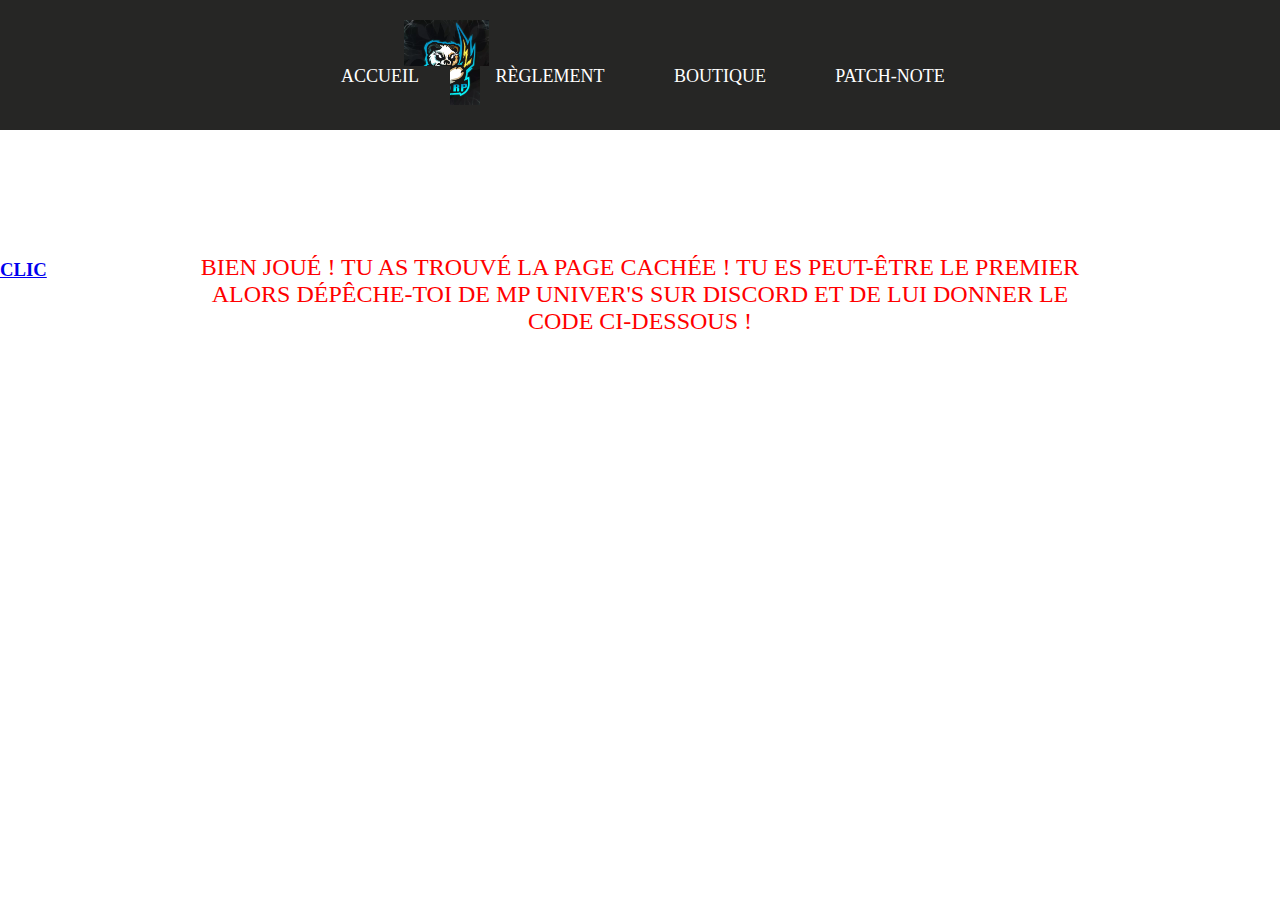
<file: gagnant.html>
<!DOCTYPE html>

<html>
    <head>
         <meta charset="utf-8">
         <link rel="stylesheet" href="css/style.css">
        
        <link rel="icon" type="image/ico" href="/image/favicon.ico" />
         
         <title>Gagnant | Hexô Roleplay</title>
    </head>
    <body>
        <div id="banner1">
        </div>

        <div id="menu">
            <a href="index.html"><img src="image/logo.png"></a> 
    
            <ul>
                <li><a href="index.html">ACCUEIL</a></li>
                <li><a href="reglement.html">RÈGLEMENT</a></li>
                <li><a href="boutique.html">BOUTIQUE</a></li>
                <li><a href="patchnote.html">PATCH-NOTE</a></li>
            </ul>
        </div>

        <div id="contenu2">
            <p>BIEN JOUÉ ! TU AS TROUVÉ LA PAGE CACHÉE ! TU ES PEUT-ÊTRE LE PREMIER ALORS DÉPÊCHE-TOI DE MP UNIVER'S SUR DISCORD ET DE LUI DONNER LE CODE CI-DESSOUS !</p>
        </div>

        <div id="button">
            <a href="https://discord.gg/HEYgqke" target="_blank">
                <h3>CLIC</h3>
            </a>
        </div>
    </body>
</html>
</file>
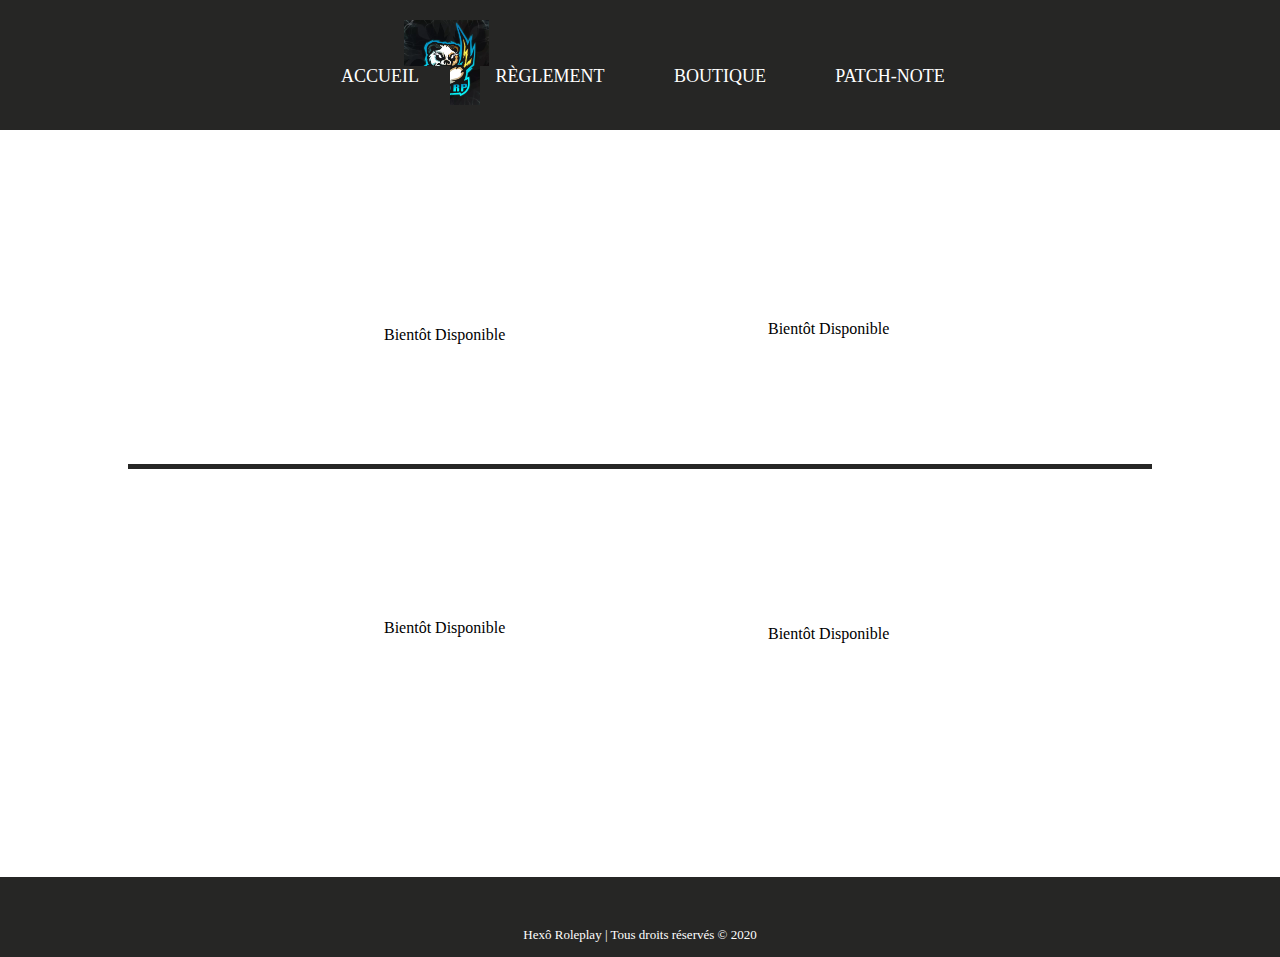
<file: patchnote.html>
<!DOCTYPE html>

<html>
    <head>
         <meta charset="utf-8">
         <link rel="stylesheet" href="css/style.css">
        
        <link rel="shortcut icon" type="image/ico" href="image/favicon.ico" />
        
        <title>Patch-note | Hexô Roleplay</title>
    </head>
    <body>
        <div id="banner1">
        </div>

        <div id="menu">
            <a href="gagnant.html" target="_blank"><img src="image/logo.png"></a>

            <ul>
                <li><a href="index.html">ACCUEIL</a></li>
                <li><a href="reglement.html">RÈGLEMENT</a></li>
                <li><a href="boutique.html">BOUTIQUE</a></li>
                <li><a href="patchnote.html">PATCH-NOTE</a></li>
            </ul>
        </div>

       <!--<div id="contenuprincipal">
            <p>Une lône est un bras d’un fleuve qui reste en retrait du lit principal. Elle est alimentée en eau par infiltration depuis la nappe alluviale ou directement par le fleuve en période de crue. Son tracé et sa morphologie peuvent alors fortement évoluer sous la puissance des remous et la quantité de sédiments déplacés.

                Le terme lône dérive du franco-provençal lona, issu du germanique lûhno1. Il était uniquement utilisé pour le Rhône à l’origine mais s’est ensuite étendu à d’autres cours d’eau tels l’Isère.
                
                On parle de broteau (écrit avec deux t à Lyon pour le quartier des Brotteaux2, du francoprovençal broteu, prononcé [bro'tjo] à Lyon) pour désigner les îlots inondables et en constante évolution formés par les lônes. Les vorgines (du francoprovençal vorzina, issu du gaulois vorgia, osier, saule[réf. nécessaire] désignent les lieux où pousse la vorge (saule), végétation caractéristique des lônes et broteaux.
                Sommaire
                
                    1 Les cours d'eau possédant des lônes
                    2 Des écosystèmes remarquables
                    3 Faune
                    4 Impact de l'activité humaine sur les lônes
                    5 Projets de réhabilitation
                    6 Notes et références
                    7 Annexes
                        7.1 Articles connexes
                
                Les cours d'eau possédant des lônes
                
                Le Rhône. On dénombre plus de 250 lônes d’importance variable, souvent désignées par un nom de famille : la lône M*, la lône O*, etc.
                
                L’Isère : lônes de Francin, lônes de Pontcharra, Bois Français.
                Des écosystèmes remarquables
                
                Les lônes, avec leurs eaux stagnantes, présentent des écosystèmes riches et font souvent l’objet d’initiatives de préservation. Nombreuses sont celles qui sont ainsi protégées par un arrêté de préservation du biotope ou, au minimum, un classement européen Natura 2000.
                
                Elles sont constituées d’habitats particulièrement favorables à la biodiversité : forêts alluviales, saulaies arbustives, eaux douces stagnantes eutrophes, herbiers d'hydrophytes et roselières.
                Faune
                
                Les lônes du Rhône abritent de nombreuses espèces, dont certaines espèces protégées emblématiques :
                
                - des mammifères : Castor d’Europe, Loutre d’Europe,
                
                - des oiseaux : Martin pêcheur, Blongios nain, Milan noir,
                
                - des chiroptères (chauves-souris) : Petit et Grand rhinolophe, Petit et Grand murin, Minioptère de Schreibers, Murin de Bechtein,
                
                - des insectes : Agrion de Mercure, Damier de la Sucisse.
                Impact de l'activité humaine sur les lônes
                
                Autrefois comblées ou asséchées, les lônes ont plus récemment été victimes des aménagements hydrauliques réalisés par le ministère des Travaux publics à la fin du XIXe siècle (ouvrages de chenalisation Girardon) puis par la Compagnie nationale du Rhône au XXe siècle, à la demande de l’État (décrets publiés entre 1938 et 1976). Sur de nombreux tronçons du Rhône, la construction de barrages et de canaux de navigation a dévié la majeure partie des eaux et diminué leur pente d’écoulement (compensée par des écluses). Le transfert de sédiments de l’amont vers l’aval du fleuve est désormais entravé par ces ouvrages. En conséquence, l’implantation des lônes est aujourd’hui fixée et évolue peu ; la baisse des niveaux dans les tronçons court-circuités du fleuve les isole du lit principal.
                Projets de réhabilitation
                
                Depuis 1995, une partie des bénéfices issus de la production hydroélectrique finance la réhabilitation des lônes présentant le plus fort potentiel de diversité piscicole et faunistique. Ces projets sont également cofinancés par l’agence de l’eau, qui perçoit entre autres pour cela une taxe sur l’eau potable et l’assainissement.
                
                Les travaux engagés portent sur la reconnexion des lônes au cours principal du fleuve et sur des remodelages visant à complexifier et diversifier leur morphologie. Sont ainsi créés des secteurs rapides à profondeur faible (radiers), des zones plus profondes à vitesse moindre (mouilles), des bancs de graviers affleurants, etc. Cette diversité offre à chaque espèce piscicole des milieux qui correspondent à ses besoins, pour chacune de ses activités et à ses différents stades de croissance.
                
                Les interventions comprennent également des actions de végétalisation en eau (roselières) et sur berges (saulaies, forêts alluviales), avec élimination des espèces invasives telles la Renouée du Japon, la Jussie, l’Ambroisie ou le Robinier faux-acacia.
                Notes et références
                
                http://parlerlyon.free.fr/html/lone.htm [archive]
                
                    Jean Pelletier, Connaître son arrondissement, le 6e, éditions lyonnaises d'art et d'histoire, 1999, p. 9
                
                
                Annexes
                Articles connexes
                
                    Vieux Rhône
                
                    Portail de l’écologie Portail du Rhône Portail des lacs et cours d’eau 
                
                Catégories :
                
                    Rhône (fleuve)Géographie de l'Auvergne-Rhône-Alpes
                
                [+]
                
                    La dernière modification de cette page a été faite le 5 juin 2020 à 21:49.
                    Droit d'auteur : les textes sont disponibles sous licence Creative Commons attribution, partage dans les mêmes conditions ; d’autres conditions peuvent s’appliquer. Voyez les conditions d’utilisation pour plus de détails, ainsi que les crédits graphiques. En cas de réutilisation des textes de cette page, voyez comment citer les auteurs et mentionner la licence.
                    Wikipedia® est une marque déposée de la Wikimedia Foundation, Inc., organisation de bienfaisance régie par le paragraphe 501(c)(3) du code fiscal des États-Unis.
                
                    Politique de confidentialité
                    À propos de Wikipédia
                    Avertissements
                    Contact
                    Version mobile
                    Développeurs
                    Statistiques
                    Déclaration sur les témoins (cookies
                    Une lône est un bras d’un fleuve qui reste en retrait du lit principal. Elle est alimentée en eau par infiltration depuis la nappe alluviale ou directement par le fleuve en période de crue. Son tracé et sa morphologie peuvent alors fortement évoluer sous la puissance des remous et la quantité de sédiments déplacés.

                    Le terme lône dérive du franco-provençal lona, issu du germanique lûhno1. Il était uniquement utilisé pour le Rhône à l’origine mais s’est ensuite étendu à d’autres cours d’eau tels l’Isère.
                    
                    On parle de broteau (écrit avec deux t à Lyon pour le quartier des Brotteaux2, du francoprovençal broteu, prononcé [bro'tjo] à Lyon) pour désigner les îlots inondables et en constante évolution formés par les lônes. Les vorgines (du francoprovençal vorzina, issu du gaulois vorgia, osier, saule[réf. nécessaire] désignent les lieux où pousse la vorge (saule), végétation caractéristique des lônes et broteaux.
                    Sommaire
                    
                        1 Les cours d'eau possédant des lônes
                        2 Des écosystèmes remarquables
                        3 Faune
                        4 Impact de l'activité humaine sur les lônes
                        5 Projets de réhabilitation
                        6 Notes et références
                        7 Annexes
                            7.1 Articles connexes
                    
                    Les cours d'eau possédant des lônes
                    
                    Le Rhône. On dénombre plus de 250 lônes d’importance variable, souvent désignées par un nom de famille : la lône M*, la lône O*, etc.
                    
                    L’Isère : lônes de Francin, lônes de Pontcharra, Bois Français.
                    Des écosystèmes remarquables
                    
                    Les lônes, avec leurs eaux stagnantes, présentent des écosystèmes riches et font souvent l’objet d’initiatives de préservation. Nombreuses sont celles qui sont ainsi protégées par un arrêté de préservation du biotope ou, au minimum, un classement européen Natura 2000.
                    
                    Elles sont constituées d’habitats particulièrement favorables à la biodiversité : forêts alluviales, saulaies arbustives, eaux douces stagnantes eutrophes, herbiers d'hydrophytes et roselières.
                    Faune
                    
                    Les lônes du Rhône abritent de nombreuses espèces, dont certaines espèces protégées emblématiques :
                    
                    - des mammifères : Castor d’Europe, Loutre d’Europe,
                    
                    - des oiseaux : Martin pêcheur, Blongios nain, Milan noir,
                    
                    - des chiroptères (chauves-souris) : Petit et Grand rhinolophe, Petit et Grand murin, Minioptère de Schreibers, Murin de Bechtein,
                    
                    - des insectes : Agrion de Mercure, Damier de la Sucisse.
                    Impact de l'activité humaine sur les lônes
                    
                    Autrefois comblées ou asséchées, les lônes ont plus récemment été victimes des aménagements hydrauliques réalisés par le ministère des Travaux publics à la fin du XIXe siècle (ouvrages de chenalisation Girardon) puis par la Compagnie nationale du Rhône au XXe siècle, à la demande de l’État (décrets publiés entre 1938 et 1976). Sur de nombreux tronçons du Rhône, la construction de barrages et de canaux de navigation a dévié la majeure partie des eaux et diminué leur pente d’écoulement (compensée par des écluses). Le transfert de sédiments de l’amont vers l’aval du fleuve est désormais entravé par ces ouvrages. En conséquence, l’implantation des lônes est aujourd’hui fixée et évolue peu ; la baisse des niveaux dans les tronçons court-circuités du fleuve les isole du lit principal.
                    Projets de réhabilitation
                    
                    Depuis 1995, une partie des bénéfices issus de la production hydroélectrique finance la réhabilitation des lônes présentant le plus fort potentiel de diversité piscicole et faunistique. Ces projets sont également cofinancés par l’agence de l’eau, qui perçoit entre autres pour cela une taxe sur l’eau potable et l’assainissement.
                    
                    Les travaux engagés portent sur la reconnexion des lônes au cours principal du fleuve et sur des remodelages visant à complexifier et diversifier leur morphologie. Sont ainsi créés des secteurs rapides à profondeur faible (radiers), des zones plus profondes à vitesse moindre (mouilles), des bancs de graviers affleurants, etc. Cette diversité offre à chaque espèce piscicole des milieux qui correspondent à ses besoins, pour chacune de ses activités et à ses différents stades de croissance.
                    
                    Les interventions comprennent également des actions de végétalisation en eau (roselières) et sur berges (saulaies, forêts alluviales), avec élimination des espèces invasives telles la Renouée du Japon, la Jussie, l’Ambroisie ou le Robinier faux-acacia.
                    Notes et références
                    
                    http://parlerlyon.free.fr/html/lone.htm [archive]
                    
                        Jean Pelletier, Connaître son arrondissement, le 6e, éditions lyonnaises d'art et d'histoire, 1999, p. 9
                    
                    
                    Annexes
                    Articles connexes
                    
                        Vieux Rhône
                    
                        Portail de l’écologie Portail du Rhône Portail des lacs et cours d’eau 
                    
                    Catégories :
                    
                        Rhône (fleuve)Géographie de l'Auvergne-Rhône-Alpes
                    
                    [+]
                    
                        La dernière modification de cette page a été faite le 5 juin 2020 à 21:49.
                        Droit d'auteur : les textes sont disponibles sous licence Creative Commons attribution, partage dans les mêmes conditions ; d’autres conditions peuvent s’appliquer. Voyez les conditions d’utilisation pour plus de détails, ainsi que les crédits graphiques. En cas de réutilisation des textes de cette page, voyez comment citer les auteurs et mentionner la licence.
                        Wikipedia® est une marque déposée de la Wikimedia Foundation, Inc., organisation de bienfaisance régie par le paragraphe 501(c)(3) du code fiscal des États-Unis.
                    
                        Politique de confidentialité
                        À propos de Wikipédia
                        Avertissements
                        Contact
                        Version mobile
                        Développeurs
                        Statistiques
                        Déclaration sur les témoins (cookies</p>
        </div> -->

    <!-- Pour page Patch-Note -->

        <div id="rectangle-long">
        </div>

        <div id="pn1">
            <p>Bientôt Disponible</p>
        </div>

        <div id="pn2">
            <p>Bientôt Disponible</p>
        </div>

        <div id="rectangle-large">
        </div>

        <div id="pn3">
            <p>Bientôt Disponible</p>
        </div>

        <div id="pn4">
            <p>Bientôt Disponible</p>
        </div>

        <div id="footer">
            <p>Hexô Roleplay | Tous droits réservés © 2020</p>
        </div>
    </body>
</html>
</file>
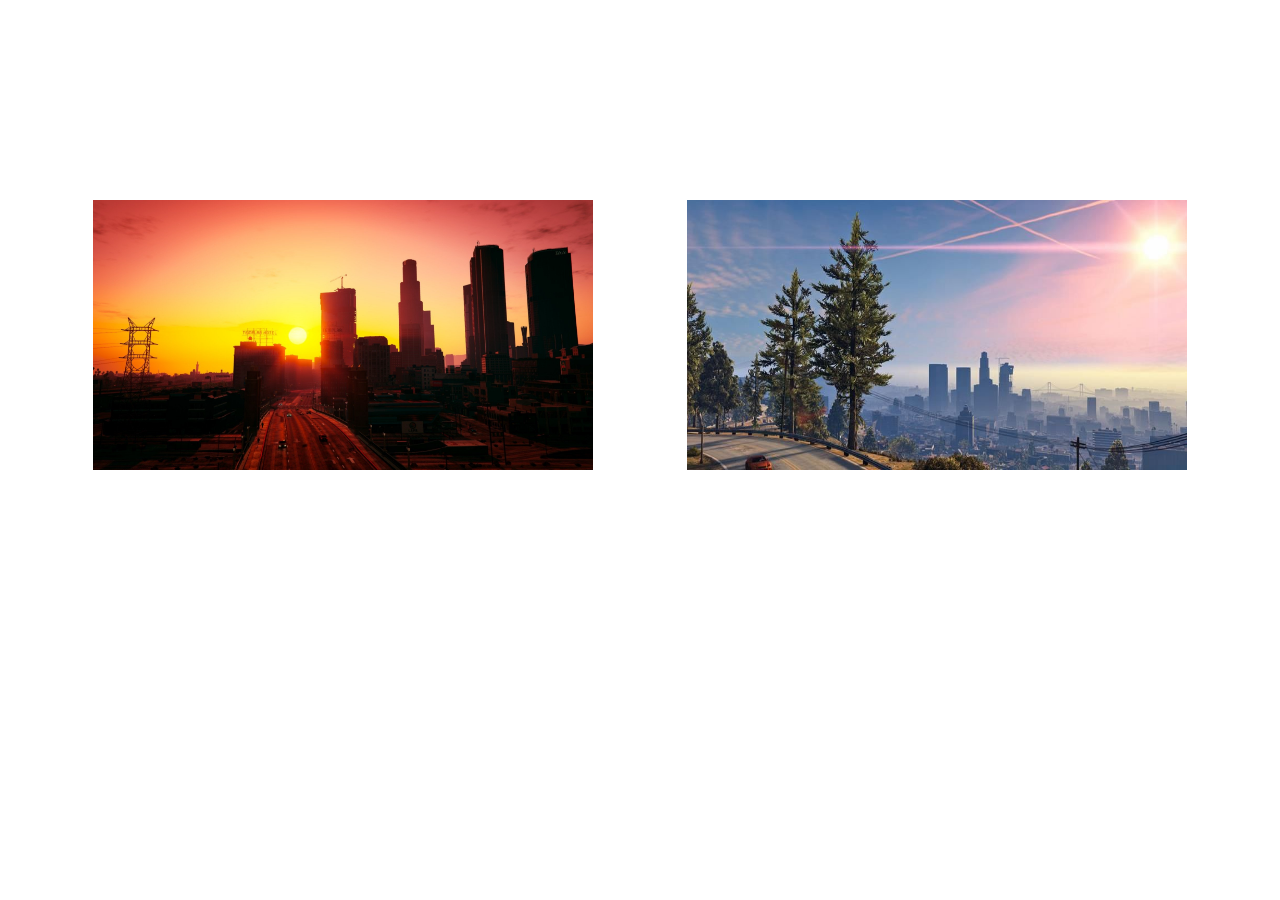
<file: test.html>
<!DOCTYPE html>

<html>
    <head>
         <meta charset="utf-8">
         <link rel="stylesheet" href="css/teststyle.css">
         
         <title>Test | Hexô Roleplay</title>
    </head>
    <body>
        <div class="images">
            <div class="image-container fade2">
                <img src="image/4.jpg" alt=""/>
            </div>
            <div class="image-container fade">
                <img src="image/3.jpg" alt=""/>
            </div>
        </div>
    </body>
</file>
<file: css/style.css>
body {
    margin: 0;
    padding: 0;
    overflow-x: hidden;
    overflow-y: hidden;
}

#banner1 {
    display : block;
    background-color: #262625;
    height: 50px;
    width: 100%;
}

#menu {
    min-width: 500px;
    width: 100%;
    height: 80px;
    position: relative;
    background-color: #262625;
}

#menu img {
    height: 85px;
    width: 85px;
    position: relative;
    right: 20%;
    bottom: 30px;
}

#menu ul {
    float: left;
    left: 50%;
    position: relative;
    margin-left: -60px;
}

#menu ul li {
    float: left;
    list-style-type: none;
    margin-left: 30px;
    position: relative;
    left: -50%
}

#menu ul li a {
    text-decoration: none;
    color: white;
    display: inline-block;
    transition: 0.5s all;   
    height: 40px;
    width: 140px;
    text-align: center;
    background-color: #262625;
    padding-top: 0px;
    font-size: large;
    font-family: Arial Black, Impact, 'Trebuchet MS';
}

#menu ul li a:hover {
    text-align: center;
    position: relative;
    bottom: 10px;
    color: white;
    background-color: #262625;
    transition: 0.5s all;
}

#titre {
    color: #181818;
    font-family: Impact;
    text-align: center;
    font-size: 20px;
    position: relative;
    top: 50px;
}

.images {
    display: flex;
    justify-content: space-around;
}

.image-container {
    top: 100px;
    width: 570px;
    height: 270px;
    position: relative;
}

.image-container img {
    width: 100%;
    height: 100%;
}

.fade2::after {
    content: "REJOINS-NOUS !";
    display: flex;
    justify-content: center;
    align-items: center;
    font-size: 30px;
    font-family: Arial Black;
    color: white;
    background: black;
    width: 100%;
    height: 100%;
    position: absolute;
    top: 0px;
    left: 0px;
    opacity: 0;
    transition: opacity 0.5s ease;
}

.fade2:hover::after {
    opacity: 0.8;
}

.fade::after {
    content: "SOUTIENS-NOUS !";
    display: flex;
    justify-content: center;
    align-items: center;
    font-size: 30px;
    font-family: Arial Black;
    color: white;
    background: black;
    width: 100%;
    height: 100%;
    position: absolute;
    top: 0px;
    left: 0px;
    opacity: 0;
    transition: opacity 0.5s ease;
}

.fade:hover::after {
    opacity: 0.8;
}


#contenuprincipal{
    display: block;
    width: 900px;
    margin: auto;
    text-align: center;
}

#footer {
    text-align: center;
    display: block;
    background-color: #262625;
    height: 80px;
    margin-top: 590px;
}

#footer p {
    color: white;
    font-size: small;
    font-family: Arial Black;
    position: relative;
    text-align: center;
    top: 50px;
}

#contenu2 {
    display: block;
    width: 900px;
    margin: auto;
    text-align: center;
    position: relative;
    top: 100px;
    font-size: 150%;
    font-family: Impact;
    color: red;
}

#contenu2 a p {
    display: block;
    width: 900px;
    margin: auto;
    text-align: center;
    position: relative;
    top: 100px;
    font-size: 100%;
    font-family: Impact;
    text-decoration: underline;
    color: red;
}


/*Pour Patch-Note*/

#rectangle-large {
    display : block;
    background-color: #262625;
    position: relative;
    top: 250px;
    left: 10%;
    height: 5px;
    width: 80%;
}

#rectangle-long {
    display : block;
    background-color: #262625;
    position: relative;
    left: 70%;
    height: 80%;
    width: 5px;
}

#pn1 p {
    font-family: Arial Black;
    position: relative;
    left: 30%;
    top: 180px;  /*1er*/
}

#pn2 p {
    font-family: Arial Black;
    position: relative;
    left: 60%;
    top: 140px;    /*2ème*/
}

#pn3 p {
    font-family: Arial Black;
    position: relative;
    left: 60%;
    top: 390px;     /*4ème*/
}

#pn4 p {
    font-family: Arial Black;
    position: relative;
    left: 30%;
    top: 350px;        /*3ème*/
}
</file>
<file: css/teststyle.css>
body {
    margin: 0;
    padding: 0;
    overflow-x: hidden;
}

#banner1 {
    display : block;
    background-color: #262625;
    height: 50px;
    width: 100%;
}

#menu {
    min-width: 500px;
    width: 100%;
    height: 80px;
    position: relative;
    background-color: #262625;
}

#menu img {
    height: 85px;
    width: 85px;
    position: relative;
    right: 20%;
    bottom: 30px;
}

#menu ul {
    float: left;
    left: 50%;
    position: relative;
    margin-left: -60px;
}

#menu ul li {
    float: left;
    list-style-type: none;
    margin-left: 30px;
    position: relative;
    left: -50%
}

#menu ul li a {
    text-decoration: none;
    color: white;
    display: inline-block;
    transition: 0.5s all;   
    height: 40px;
    width: 140px;
    text-align: center;
    background-color: #262625;
    padding-top: 0px;
    font-size: large;
    font-family: Arial Black;
}

#menu ul li a:active {
    background: white;
    color: white;
  }

#menu ul li a:hover {
    text-align: center;
    position: relative;
    bottom: 10px;
    color: white;
    background-color: #262625;
    transition: 0.5s all;
}

#contenu2 {
    display: block;
    width: 900px;
    margin: auto;
    text-align: center;
    position: relative;
    top: 100px;
    font-size: 150%;
    font-family: Impact;
    color: red;
}

#contenu2 a p {
    display: block;
    width: 900px;
    margin: auto;
    text-align: center;
    position: relative;
    top: 100px;
    font-size: 100%;
    font-family: Impact;
    text-decoration: underline;
    color: red;
}

#button a {
    text-decoration: none;
    font-style: normal;
    font-family: Impact;
    font-size: 5px;
    position: relative;
    text-align: center;
    color: white;
    top: 400px;
}

.images {
    display: flex;
    justify-content: space-evenly;
}

.image-container {
    top: 200px;
    width: 500px;
    height: 270px;
    position: relative;
}

.image-container img {
    width: 100%;
    height: 100%;
}

.fade2::after {
    content: "REJOINS-NOUS !";
    display: flex;
    justify-content: center;
    align-items: center;
    font-size: 30px;
    font-family: Arial Black;
    color: white;
    background: black;
    width: 100%;
    height: 100%;
    position: absolute;
    top: 0px;
    left: 0px;
    opacity: 0;
    transition: opacity 0.5s ease;
}

.fade2:hover::after {
    opacity: 0.8;
}

.fade::after {
    content: "SOUTIENS-NOUS !";
    display: flex;
    justify-content: center;
    align-items: center;
    font-size: 30px;
    font-family: Arial Black;
    color: white;
    background: black;
    width: 100%;
    height: 100%;
    position: absolute;
    top: 0px;
    left: 0px;
    opacity: 0;
    transition: opacity 0.5s ease;
}

.fade:hover::after {
    opacity: 0.8;
}
</file>
